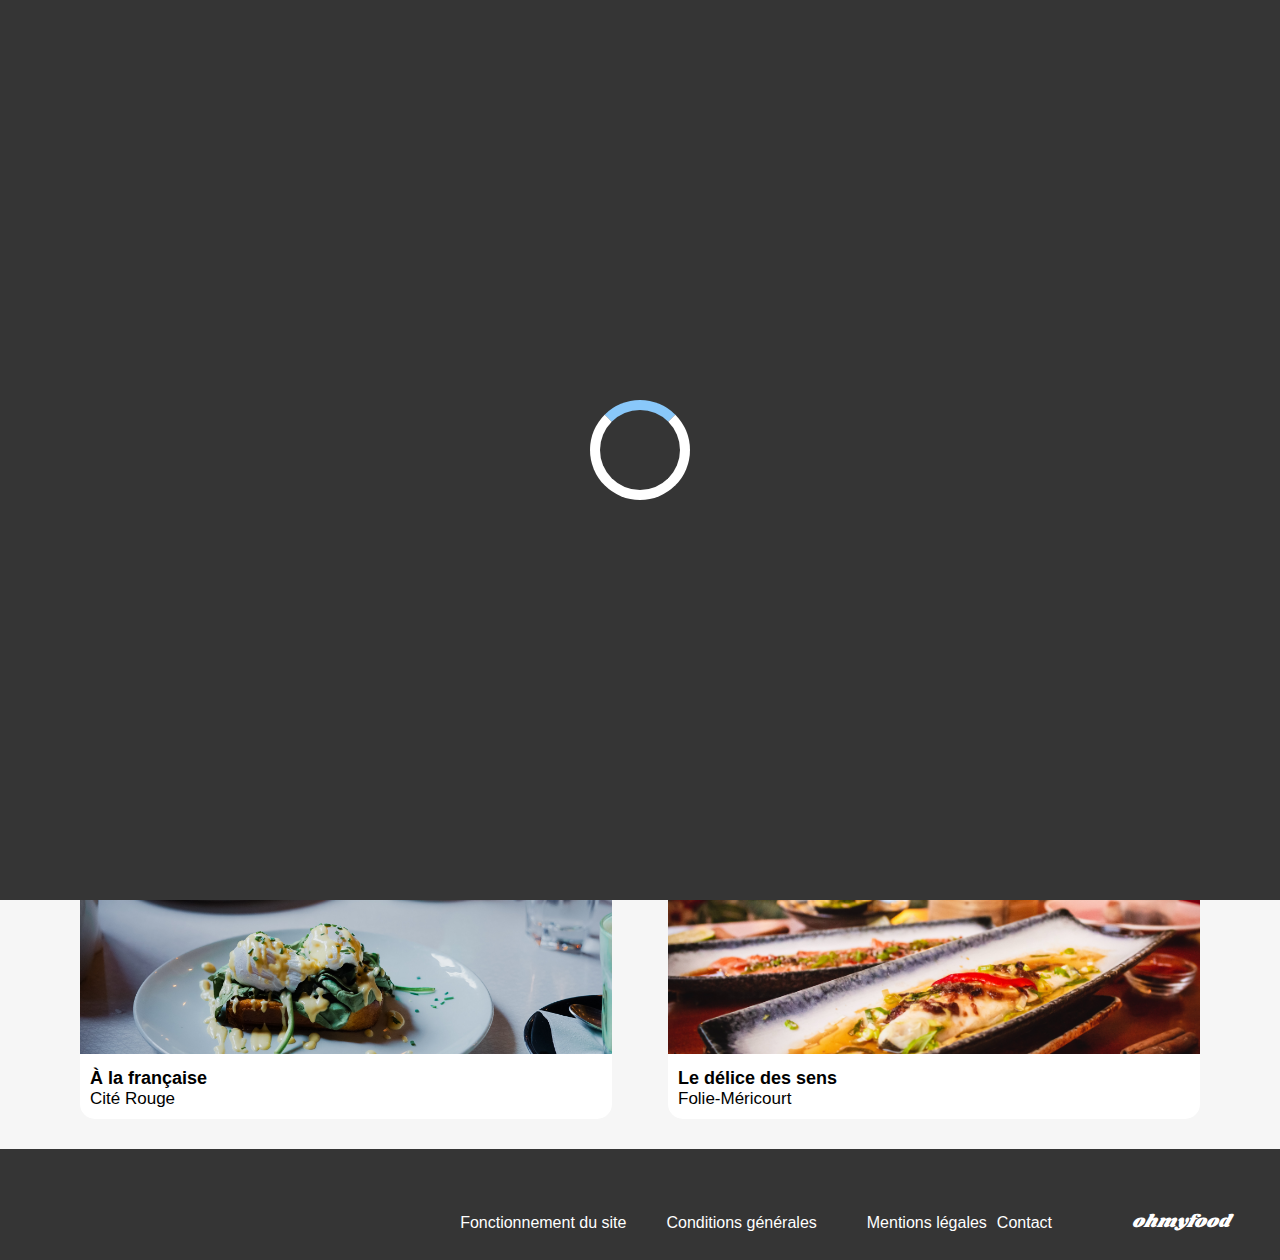
<file: index.html>
<!DOCTYPE html>
<html lang="fr">

<head>
    <meta charset="UTF-8">
    <meta name="viewport" content="width=device-width, initial-scale=1.0">
    <title>ohmyfood</title>
    <link rel="stylesheet" href="https://cdnjs.cloudflare.com/ajax/libs/font-awesome/6.2.1/css/all.min.css"
        integrity="sha512-MV7K8+y+gLIBoVD59lQIYicR65iaqukzvf/nwasF0nqhPay5w/9lJmVM2hMDcnK1OnMGCdVK+iQrJ7lzPJQd1w=="
        crossorigin="anonymous" referrerpolicy="no-referrer">
    <link rel="stylesheet" href="./assets/main.css">
    <link rel="preconnect" href="https://fonts.googleapis.com">
    <link rel="preconnect" href="https://fonts.gstatic.com" crossorigin>
    <link rel="preconnect" href="https://fonts.googleapis.com">
    <link rel="preconnect" href="https://fonts.gstatic.com" crossorigin>
    <link href="https://fonts.googleapis.com/css2?family=Shrikhand&display=swap" rel="stylesheet">
</head>
<body>
    <div class="loader-container">
        <div class="loader">
            <div class="loader-circle"></div>
        </div>
    </div>
<header>
    <div class="logo-header-home">
        <img src="./assets/images/logo/ohmyfood@2x.svg" alt="logo">
    </div>
    <form class="form-location" method="get">
        <div class="label-location">
            <label for="location">
                <i class="fa-solid fa-location-dot"></i>
            </label>
        </div>
        <div class="location-input">
            <input type="text" name="location" id="location" placeholder="Paris, Belleville" >
        </div>
    </form>
</header>
<main>
    <section class="reservation-menu">
        <h1>Réservez le menu qui vous convient</h1>
        <p>Découvrez des restaurants d’exception, sélectionnés par nos soins.</p>
        <button class="reservation-pink-button" onclick="location.href='#section-restaurants'">
            Explorer nos restaurants
        </button> 
    </section>
    
    <section class="fonctionnement">
        <h2>Fonctionnement</h2>
        <div class="fonctionnement-step">
            <div class="fonctionnement-step-numero">
                <p>1</p>
            </div>
            <label class="fonctionnement-step-icone">
                <i class="fa-solid fa-mobile-screen-button"></i>
            </label>
            <button class="fonctionnement-step-button">
                Choisissez un restaurant
            </button>
        </div>
        <div class="fonctionnement-step">
            <div class="fonctionnement-step-numero">
                <p>2</p>
            </div>
            <label class="fonctionnement-step-icone">
                <i class="fa-solid fa-list-ul"></i>
            </label>
            <button class="fonctionnement-step-button">
                Composez votre menu
            </button>
            
        </div>
        <div class="fonctionnement-step">
            <div class="fonctionnement-step-numero">
                <p>3</p>
            </div>
            <label class="fonctionnement-step-icone">
                <i class="fa-solid fa-store"></i>
            </label>
            <button class="fonctionnement-step-button">
                Dégustez au restaurant
            </button>
        </div>
    </section>
    <section class="restaurants">
        <h2 id="section-restaurants">Restaurants</h2>
        <div class="restaurants-cards">
            <article class="restaurant-card">
                <div class="restaurant-card-notif">
                    <p>Nouveau</p>
                </div>
                <a href="./restaurants/la_palette_du_gout.html">
                    <img class="restaurant-image" src="./assets/images/restaurants/jay-wennington-N_Y88TWmGwA-unsplash.jpg" alt="La palette du goût">
                </a>
                <div class="restaurant-card-description">
                    <a href="./restaurants/la_palette_du_gout.html">
                        <h3>La palette du goût</h3>
                    </a>
                    <a href="./restaurants/la_palette_du_gout.html">
                        <p>Ménimontant</p>
                    </a>
                    <input type="checkbox" id="heart-1" class="checkbox-hidden">
                    <i class="fa-regular fa-heart heart-empty"></i>
                    <i class="fa-solid fa-heart heart-full"></i>
                </div>
            </article>
            <article class="restaurant-card">
                <div class="restaurant-card-notif">
                    <p>Nouveau</p>
                </div>
                <a href="./restaurants/la_note_enchantee.html">
                    <img class="restaurant-image" src="./assets/images/restaurants/stil-u2Lp8tXIcjw-unsplash.jpg" alt="La note enchantée">
                </a>
                <div class="restaurant-card-description">
                    <a href="./restaurants/la_note_enchantee.html">
                        <h3>La note enchantée</h3>
                    </a>
                    <a href="./restaurants/la_note_enchantee.html">
                        <p>Charonne</p>
                    </a>
                    <input type="checkbox" id="heart-2" class="checkbox-hidden">
                    <i class="fa-regular fa-heart heart-empty"></i>
                    <i class="fa-solid fa-heart heart-full"></i>
                </div>
            </article>
            <article class="restaurant-card">
                <a href="./restaurants/a_la_française.html">
                    <img class="restaurant-image" src="./assets/images/restaurants/toa-heftiba-DQKerTsQwi0-unsplash.jpg" alt="À la française">
                </a>
                <div class="restaurant-card-description">
                    <a href="./restaurants/a_la_française.html">
                        <h3>À la française</h3>
                    </a>
                    <a href="./restaurants/a_la_française.html">
                        <p>Cité Rouge</p>
                    </a>
                    <input type="checkbox" id="heart-3" class="checkbox-hidden">
                    <i class="fa-regular fa-heart heart-empty"></i>
                    <i class="fa-solid fa-heart heart-full"></i>
                </div>
            </article>
            <article class="restaurant-card">
                <a href="./restaurants/le_delice_des_sens.html">
                    <img class="restaurant-image" src="./assets/images/restaurants/louis-hansel-shotsoflouis-qNBGVyOCY8Q-unsplash.jpg" alt="Le délice des sens">
                </a>
                <div class="restaurant-card-description">
                    <a href="./restaurants/le_delice_des_sens.html">
                        <h3>Le délice des sens</h3>
                    </a>
                    <a href="./restaurants/le_delice_des_sens.html">
                        <p>Folie-Méricourt</p>
                    </a>
                    <input type="checkbox" id="heart-4" class="checkbox-hidden">
                    <i class="fa-regular fa-heart heart-empty"></i>
                    <i class="fa-solid fa-heart heart-full"></i>
                </div>
            </article>
        </div>
    </section>
</main>
<footer>
    <H2>ohmyfood</H2>
    <div class="footer-link">
        <a href="#"><p><i class="fa-solid fa-utensils"></i>Fonctionnement du site</P></a>
        <a href="#"><P><i class="fa-solid fa-handshake-angle"></i>Conditions générales</P></a>
        <a href="#"><P class="mentions-legales">Mentions légales</P></a>
        <a href="mailto:contact@ohmyfood.com"><P>Contact</P></a>
    </div>
</footer>
</body>
</html>
</file>
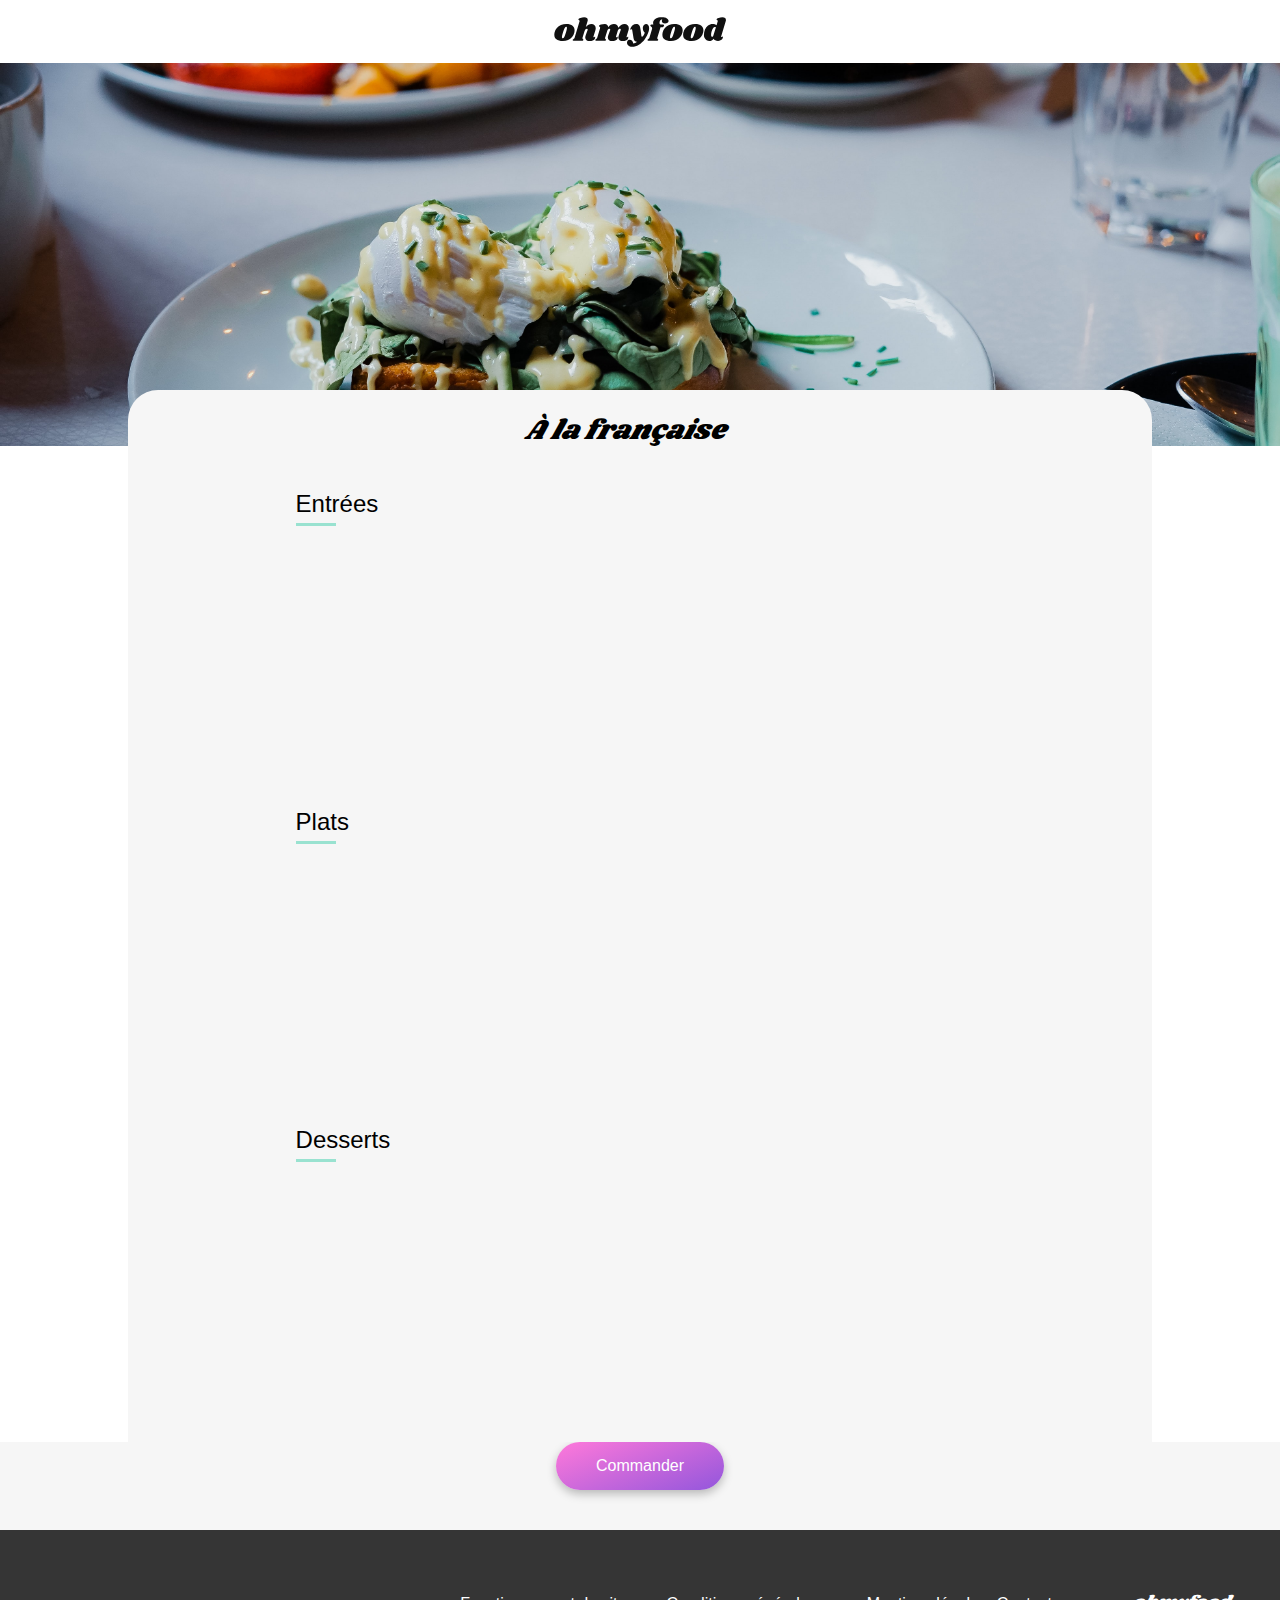
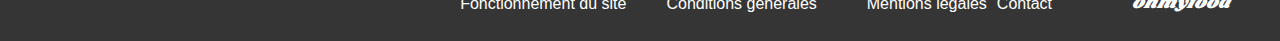
<file: restaurants/a_la_française.html>
<!DOCTYPE html>
<html lang="fr">

<head>
    <meta charset="UTF-8">
    <meta name="viewport" content="width=device-width, initial-scale=1.0">
    <title>ohmyfood</title>
    <link rel="stylesheet" href="https://cdnjs.cloudflare.com/ajax/libs/font-awesome/6.2.1/css/all.min.css"
        integrity="sha512-MV7K8+y+gLIBoVD59lQIYicR65iaqukzvf/nwasF0nqhPay5w/9lJmVM2hMDcnK1OnMGCdVK+iQrJ7lzPJQd1w=="
        crossorigin="anonymous" referrerpolicy="no-referrer">
    <link rel="stylesheet" href="../assets/main.css">
    <link rel="preconnect" href="https://fonts.googleapis.com">
    <link rel="preconnect" href="https://fonts.gstatic.com" crossorigin>
    <link rel="preconnect" href="https://fonts.googleapis.com">
    <link rel="preconnect" href="https://fonts.gstatic.com" crossorigin>
    <link href="https://fonts.googleapis.com/css2?family=Shrikhand&display=swap" rel="stylesheet">
</head>
<body>
    <header>
        <div class="logo-header-restaurants">
            <a href="../index.html">
            <i class="fa-solid fa-arrow-left"></i>
            </a>
            <img src="../assets/images/logo/ohmyfood@2x.svg" alt="logo">
        </div>
    </header>
    <main>
        <img class="restaurant-image" src="../assets/images/restaurants/toa-heftiba-DQKerTsQwi0-unsplash.jpg" alt="À la française">
        <div class="background-menu">
            <div class="restaurant-title">
                <h1>À la française</h1>
                <div class="heart-button">
                    <input type="checkbox" id="heart-1" class="hidden-checkbox">
                    <i class="fa-regular fa-heart empty-heart"></i>
                    <i class="fa-solid fa-heart full-heart"></i>
                </div>
            </div>
            <div class="background-cards">
                <div class="container-cards-menu">
                    <h2 class="title-menu">Entrées</h2>
                    <div class="card-menu">
                        <div class="card-menu-content">
                            <h3>Tartare de poulpe acidulé</h3>
                            <p>Aux zestes d'orange</p>
                        </div>
                        <div class="price-check">
                            <data value ="25">25€</data>
                            <div class="circle-check">
                                <i class="fa-sharp fa-solid fa-circle-check"></i>
                            </div>
                        </div>  
                    </div>
                    <div class="card-menu">
                        <div class="card-menu-content">
                            <h3>Velouté de légumes d'antan</h3>
                            <p>Carotte, panais, topinambour</p>
                        </div>
                        <div class="price-check">
                            <data value="35">35€</data>
                            <div class="circle-check">
                                <i class="fa-sharp fa-solid fa-circle-check"></i>
                            </div>
                        </div>  
                    </div>
                    <div class="card-menu">
                        <div class="card-menu-content">
                            <h3>Soupe à l'oignon</h3>
                            <p>Revisitée</p>
                        </div>
                        <div class="price-check">
                            <data value="20">20€</data>
                            <div class="circle-check">
                                <i class="fa-sharp fa-solid fa-circle-check"></i>
                            </div>
                        </div>  
                    </div>
                    <h2 class="title-menu">Plats</h2>
                    <div class="card-menu">
                        <div class="card-menu-content">
                            <h3>Coquilles Saint-Jacques</h3>
                            <p>Accompagnées d'une purée de panais</p>
                        </div>
                        <div class="price-check">
                            <data value="40">40€</data>
                            <div class="circle-check">
                                <i class="fa-sharp fa-solid fa-circle-check"></i>
                            </div>
                        </div>  
                    </div>
                    <div class="card-menu">
                        <div class="card-menu-content">
                            <h3>Magret de canard</h3>
                            <p>Et parmentier de pommes de terre</p>
                        </div>
                        <div class="price-check">
                            <data value="35">35€</data>
                            <div class="circle-check">
                                <i class="fa-sharp fa-solid fa-circle-check"></i>
                            </div>
                        </div>  
                    </div>
                    <div class="card-menu">
                        <div class="card-menu-content">
                            <h3>Pigeonneau d’Ille-et-Vilaine</h3>
                            <p>Sur son lit de gnocchis aux légumes</p>
                        </div>
                        <div class="price-check">
                            <data value="44">44€</data>
                            <div class="circle-check">
                                <i class="fa-sharp fa-solid fa-circle-check"></i>
                            </div>
                        </div>  
                    </div>
                    <h2 class="title-menu">Desserts</h2>
                    <div class="card-menu">
                        <div class="card-menu-content">
                            <h3>Pétales de violettes glacés</h3>
                            <p>Et purée de noisettes</p>
                        </div>
                        <div class="price-check">
                            <data value="18">18€</data>
                            <div class="circle-check">
                                <i class="fa-sharp fa-solid fa-circle-check"></i>
                            </div>
                        </div>  
                    </div>
                    <div class="card-menu">
                        <div class="card-menu-content">
                            <h3>Fondant au chocolat</h3>
                            <p>Revisité</p>
                        </div>
                        <div class="price-check">
                            <data value="22">22€</data>
                            <div class="circle-check">
                                <i class="fa-sharp fa-solid fa-circle-check"></i>
                            </div>
                        </div>  
                    </div>
                    <div class="card-menu">
                        <div class="card-menu-content">
                            <h3>Millefeuille croustillant</h3>
                            <p>Myrtilles et pâte d’amande</p>
                        </div>
                        <div class="price-check">
                            <data value="23">23€</data>
                            <div class="circle-check">
                                <i class="fa-sharp fa-solid fa-circle-check"></i>
                            </div>
                        </div>  
                    </div>
                </div>
            </div>
        </div>
        <div class="order-button">
            <button class="order-pink-button">Commander</button>
        </div>
    </main>
    <footer>
        <h2>ohmyfood</h2>
        <div class="footer-link">
            <a href="#">
                <p><i class="fa-solid fa-utensils"></i> Fonctionnement du site</p>
            </a>
            <a href="#">
                <p><i class="fa-solid fa-handshake-angle"></i> Conditions générales</p>
            </a>
            <a href="#">
                <p class="mentions-legales">Mentions légales</p>
            </a>
            <a href="mailto:contact@ohmyfood.com">
                <p>Contact</p>
            </a>
        </div>
    </footer>
</body>
</html>
</file>
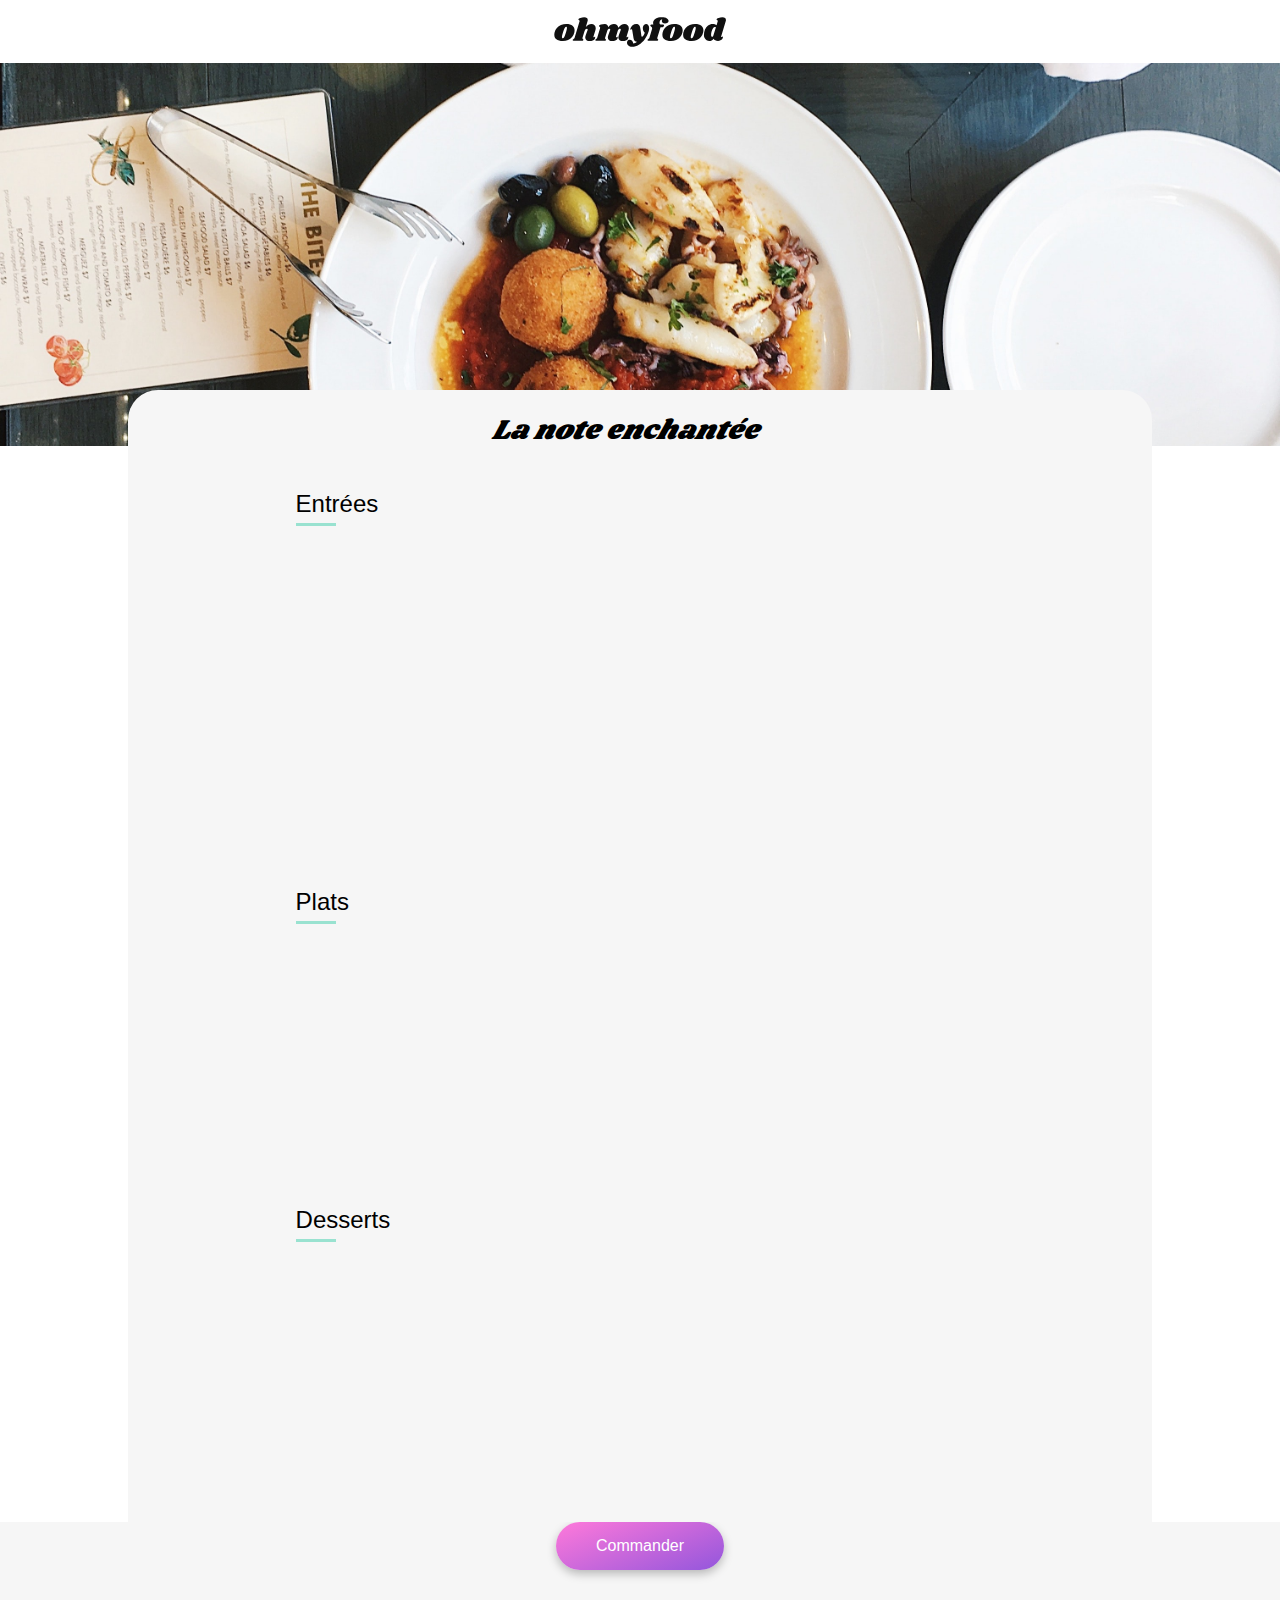
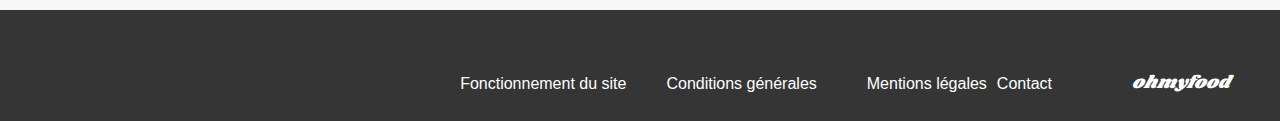
<file: restaurants/la_note_enchantee.html>
<!DOCTYPE html>
<html lang="fr">

<head>
    <meta charset="UTF-8">
    <meta name="viewport" content="width=device-width, initial-scale=1.0">
    <title>ohmyfood</title>
    <link rel="stylesheet" href="https://cdnjs.cloudflare.com/ajax/libs/font-awesome/6.2.1/css/all.min.css"
        integrity="sha512-MV7K8+y+gLIBoVD59lQIYicR65iaqukzvf/nwasF0nqhPay5w/9lJmVM2hMDcnK1OnMGCdVK+iQrJ7lzPJQd1w=="
        crossorigin="anonymous" referrerpolicy="no-referrer">
    <link rel="stylesheet" href="../assets/main.css">
    <link rel="preconnect" href="https://fonts.googleapis.com">
    <link rel="preconnect" href="https://fonts.gstatic.com" crossorigin>
    <link rel="preconnect" href="https://fonts.googleapis.com">
    <link rel="preconnect" href="https://fonts.gstatic.com" crossorigin>
    <link href="https://fonts.googleapis.com/css2?family=Shrikhand&display=swap" rel="stylesheet">
</head>
<body>
<header>
    <div class="logo-header-restaurants">
        <a href="../index.html">
        <i class="fa-solid fa-arrow-left"></i>
        </a>
        <img src="../assets/images/logo/ohmyfood@2x.svg" alt="logo">
    </div>
</header>
<main>
    <img class="restaurant-image" src="../assets/images/restaurants/stil-u2Lp8tXIcjw-unsplash.jpg" alt="la note enchantée">
    <div class="background-menu">
        <div class="restaurant-title">
            <h1>La note enchantée</h1>
            <div class="heart-button">
                <input type="checkbox" id="heart-1" class="hidden-checkbox">
                <i class="fa-regular fa-heart empty-heart"></i>
                <i class="fa-solid fa-heart full-heart"></i>
            </div>
       </div>
       <div class="background-cards">
            <div class="container-cards-menu">
                <h2 class="title-menu">Entrées</h2>
                <div class="card-menu">
                    <div class="card-menu-content">
                        <h3>Ravioles de foie gras </h3>
                        <p>Accompagnées de leur crème à la truffe</p>
                    </div>
                    <div class="price-check">
                        <data value="25">25€</data>
                        <div class="circle-check">
                            <i class="fa-sharp fa-solid fa-circle-check"></i>
                        </div>
                    </div>
                </div>
                <div class="card-menu">
                    <div class="card-menu-content">
                        <h3>Caviar osciètre</h3>
                        <p>Sur blini à la farine de blé noir</p>
                    </div>
                    <div class="price-check">
                        <data value="35">35€</data>
                        <div class="circle-check">
                            <i class="fa-sharp fa-solid fa-circle-check"></i>
                        </div>
                    </div>
                </div>
                <div class="card-menu">
                    <div class="card-menu-content">
                        <h3>Homard et espuma de potiron</h3>
                        <p>Marinés aux zestes d'orange</p>
                    </div>
                    <div class="price-check">
                        <data value="20">20€</data>
                        <div class="circle-check">
                            <i class="fa-sharp fa-solid fa-circle-check"></i>
                        </div>
                    </div>
                </div>
                <div class="card-menu">
                    <div class="card-menu-content">
                        <h3>Foie gras de canard cuit entier</h3>
                        <p>Confiture de figue et pain toasté</p>
                    </div>
                    <div class="price-check">
                        <data value="35">35€</data>
                        <div class="circle-check">
                            <i class="fa-sharp fa-solid fa-circle-check"></i>
                        </div>
                    </div>
                </div>
                <h2 class="title-menu">Plats</h2>
                <div class="card-menu">
                    <div class="card-menu-content">
                        <h3>Noix de coquilles Saint-Jacques</h3>
                        <p>Sur lit de purée de céleri-rave</p>
                    </div>
                    <div class="price-check">
                        <data value="40">40€</data>
                        <div class="circle-check">
                            <i class="fa-sharp fa-solid fa-circle-check"></i>
                        </div>
                    </div>
                </div>
                <div class="card-menu">
                    <div class="card-menu-content">
                        <h3>Langoustine poêlée</h3>
                        <p>Purée de patate douce</p>
                    </div>
                    <div class="price-check">
                        <data value="35">35€</data>
                        <div class="circle-check">
                            <i class="fa-sharp fa-solid fa-circle-check"></i>
                        </div>
                    </div>
                </div>
                <div class="card-menu">
                    <div class="card-menu-content">
                        <h3>Mijoté de queue de bœuf</h3>
                        <p>Et riz sauvage aux zestes de citron</p>
                    </div>
                    <div class="price-check">
                        <data value="44">44€</data>
                        <div class="circle-check">
                            <i class="fa-sharp fa-solid fa-circle-check"></i>
                        </div>
                    </div>
                </div>
                <h2 class="title-menu">Desserts</h2>
                <div class="card-menu">
                    <div class="card-menu-content">
                        <h3>Macaron noisette et chocolat</h3>
                        <p>Glace au caramel brun et sel de Guérande</p>
                    </div>
                    <div class="price-check">
                        <data value="18">18€</data>
                        <div class="circle-check">
                            <i class="fa-sharp fa-solid fa-circle-check"></i>
                        </div>
                    </div>
                </div>
                <div class="card-menu">
                    <div class="card-menu-content">
                        <h3>Baba au rhum revisité</h3>
                        <p>Avec son coulis de citron</p>
                    </div>
                    <div class="price-check">
                        <data value="22">22€</data>
                        <div class="circle-check">
                            <i class="fa-sharp fa-solid fa-circle-check"></i>
                        </div>
                    </div>
                </div>
                <div class="card-menu">
                    <div class="card-menu-content">
                        <h3>Tarte au citron meringuée</h3>
                        <p>Déstructurée</p>
                    </div>
                    <div class="price-check">
                        <data value="23">23€</data>
                        <div class="circle-check">
                            <i class="fa-sharp fa-solid fa-circle-check"></i>
                        </div>
                    </div>
                </div>
            </div>
        </div>
    </div>
    <div class="order-button">
        <button class="order-pink-button">Commander</button>
    </div>
</main>
<footer>
    <h2>ohmyfood</h2>
    <div class="footer-link">
        <a href="#">
            <p><i class="fa-solid fa-utensils"></i> Fonctionnement du site</p>
        </a>
        <a href="#">
            <p><i class="fa-solid fa-handshake-angle"></i> Conditions générales</p>
        </a>
        <a href="#">
            <p class="mentions-legales">Mentions légales</p>
        </a>
        <a href="mailto:contact@ohmyfood.com">
            <p>Contact</p>
        </a>
    </div>
</footer>
</body>
</html>
</file>
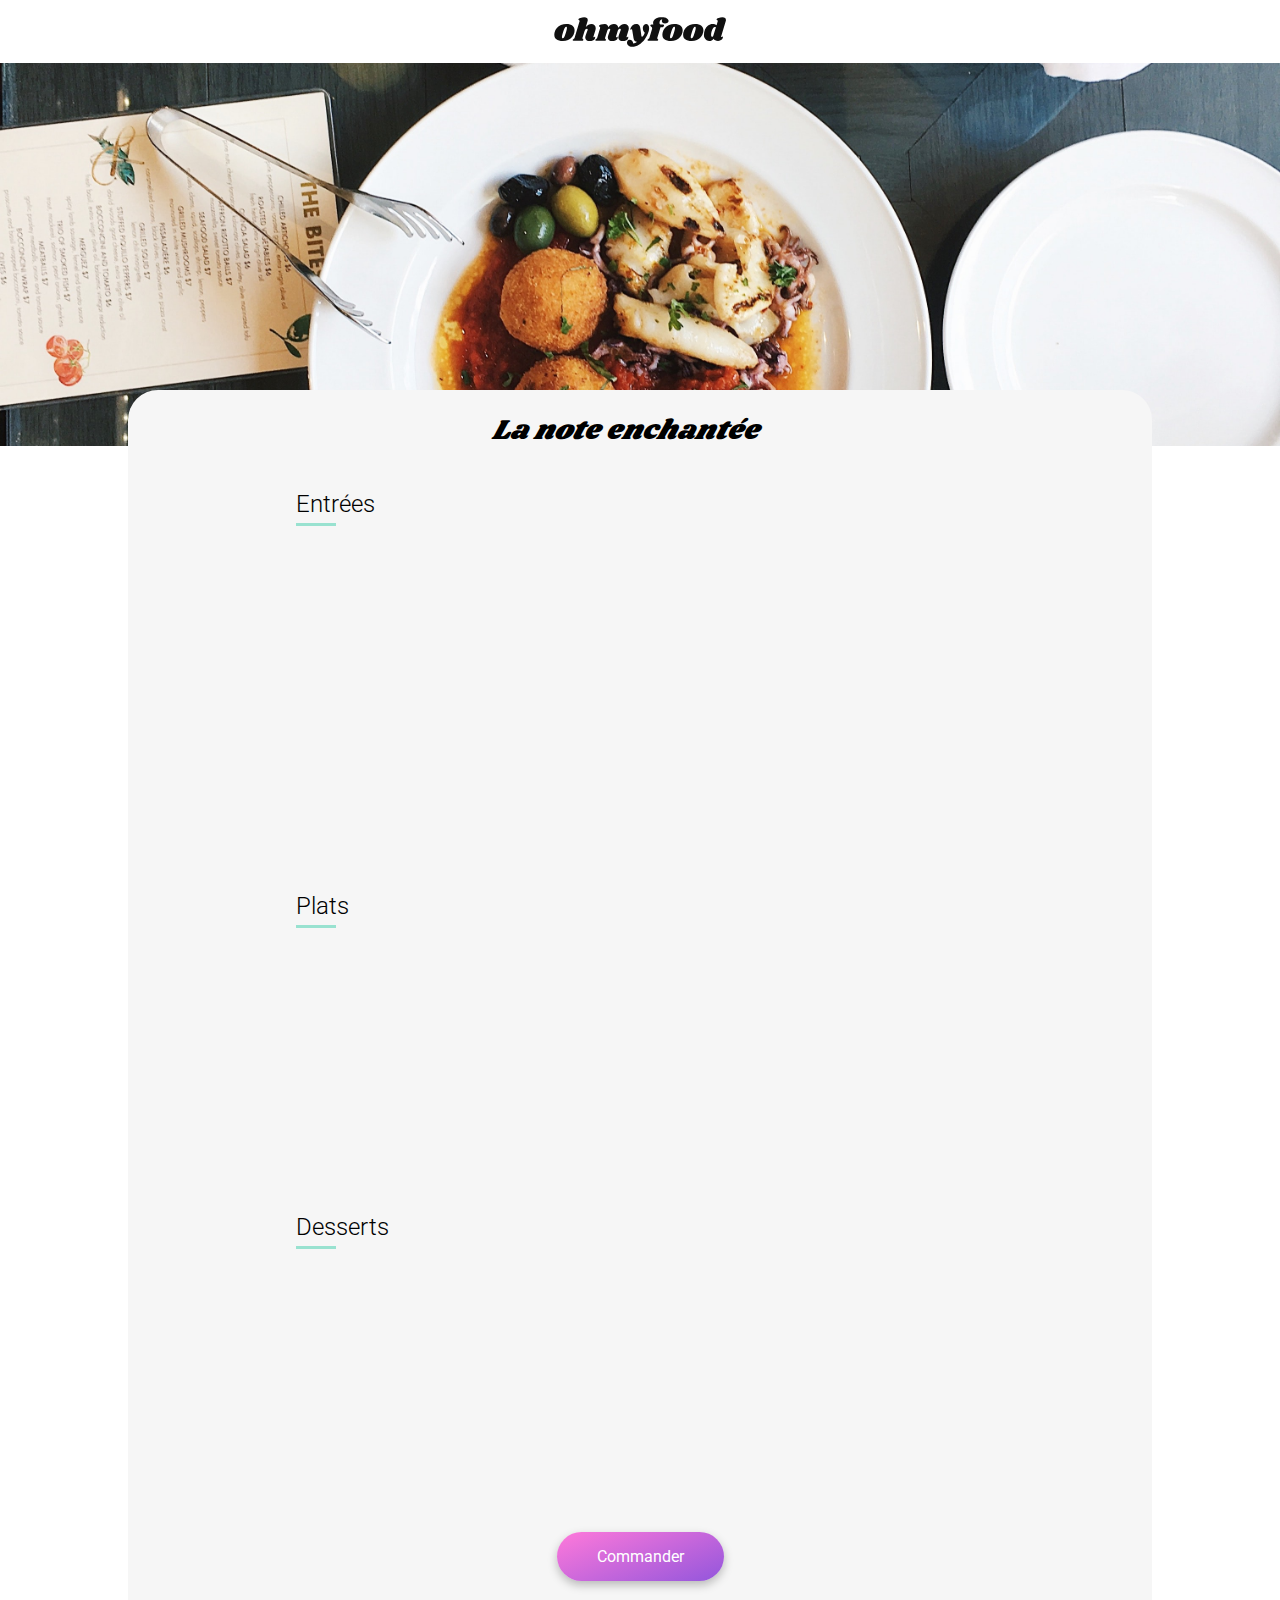
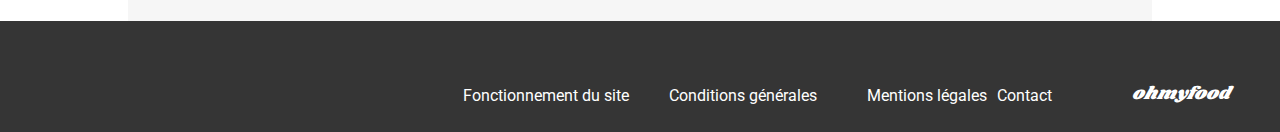
<file: restaurants/la_note_enchantée.html>
<!DOCTYPE html>
<html lang="fr">

<head>
    <meta charset="UTF-8">
    <meta name="viewport" content="width=device-width, initial-scale=1.0">
    <title>ohmyfood</title>
    <link rel="stylesheet" href="https://cdnjs.cloudflare.com/ajax/libs/font-awesome/6.2.1/css/all.min.css"
        integrity="sha512-MV7K8+y+gLIBoVD59lQIYicR65iaqukzvf/nwasF0nqhPay5w/9lJmVM2hMDcnK1OnMGCdVK+iQrJ7lzPJQd1w=="
        crossorigin="anonymous" referrerpolicy="no-referrer">
    <link rel="stylesheet" href="../assets/style.css">
    <link rel="preconnect" href="https://fonts.googleapis.com">
    <link rel="preconnect" href="https://fonts.gstatic.com" crossorigin>
    <link href="https://fonts.googleapis.com/css2?family=Roboto:ital,wdth,wght@0,75..100,100..900;1,75..100,100..900&family=Shrikhand&display=swap" rel="stylesheet">
    <link rel="preconnect" href="https://fonts.googleapis.com">
    <link rel="preconnect" href="https://fonts.gstatic.com" crossorigin>
    <link href="https://fonts.googleapis.com/css2?family=Shrikhand&display=swap" rel="stylesheet">
</head>
<body>
<header>
    <div class="logo-header-restaurants">
        <a href="../index.html">
        <i class="fa-solid fa-arrow-left"></i>
        </a>
        <img src="../assets/images/logo/ohmyfood@2x.svg" alt="logo">
    </div>
</header>
<main>
   
    <img class="restaurant-image" src="../assets/images/restaurants/stil-u2Lp8tXIcjw-unsplash.jpg" alt="la note enchantée">
    <div class="background-menu">
        <div class="restaurant-title">
            <h1>La note enchantée</h1>
            <div class="heart-button">
                <input type="checkbox" id="heart-1" class="hidden-checkbox">
                <i class="fa-regular fa-heart empty-heart"></i>
                <i class="fa-solid fa-heart full-heart"></i>
            </div>
       </div>
       <div class="background-cards">
        <div class="container-cards-menu">
            <h2 class="title-menu">Entrées</h2>
            <div class="card-menu">
                <div class="card-menu-content">
                    <h3>Ravioles de foie gras </h3>
                    <p>Accompagnées de leur crème à la truffe</p>
                </div>
                <div class="price-check">
                    <data value="25">25€</data>
                    <div class="circle-check">
                        <i class="fa-sharp fa-solid fa-circle-check"></i>
                    </div>
                </div>
            </div>
            <div class="card-menu">
                <div class="card-menu-content">
                    <h3>Caviar osciètre</h3>
                    <p>Sur blini à la farine de blé noir</p>
                </div>
                <div class="price-check">
                    <data value="35">35€</data>
                    <div class="circle-check">
                        <i class="fa-sharp fa-solid fa-circle-check"></i>
                    </div>
                </div>
            </div>
            <div class="card-menu">
                <div class="card-menu-content">
                    <h3>Homard et espuma de potiron</h3>
                    <p>Marinés aux zestes d'orange</p>
                </div>
                <div class="price-check">
                    <data value="20">20€</data>
                    <div class="circle-check">
                        <i class="fa-sharp fa-solid fa-circle-check"></i>
                    </div>
                </div>
            </div>
            <div class="card-menu">
                <div class="card-menu-content">
                    <h3>Foie gras de canard cuit entier</h3>
                    <p>Confiture de figue et pain toasté</p>
                </div>
                <div class="price-check">
                    <data value="35">35€</data>
                    <div class="circle-check">
                        <i class="fa-sharp fa-solid fa-circle-check"></i>
                    </div>
                </div>
            </div>
            <h2 class="title-menu">Plats</h2>
            <div class="card-menu">
                <div class="card-menu-content">
                    <h3>Noix de coquilles Saint-Jacques</h3>
                    <p>Sur lit de purée de céleri-rave</p>
                </div>
                <div class="price-check">
                    <data value="40">40€</data>
                    <div class="circle-check">
                        <i class="fa-sharp fa-solid fa-circle-check"></i>
                    </div>
                </div>
            </div>
            <div class="card-menu">
                <div class="card-menu-content">
                    <h3>Langoustine poêlée</h3>
                    <p>Purée de patate douce</p>
                </div>
                <div class="price-check">
                    <data value="35">35€</data>
                    <div class="circle-check">
                        <i class="fa-sharp fa-solid fa-circle-check"></i>
                    </div>
                </div>
            </div>
            <div class="card-menu">
                <div class="card-menu-content">
                    <h3>Mijoté de queue de bœuf</h3>
                    <p>Et riz sauvage aux zestes de citron</p>
                </div>
                <div class="price-check">
                    <data value="44">44€</data>
                    <div class="circle-check">
                        <i class="fa-sharp fa-solid fa-circle-check"></i>
                    </div>
                </div>
            </div>
            <h2 class="title-menu">Desserts</h2>
            <div class="card-menu">
                <div class="card-menu-content">
                    <h3>Macaron noisette et chocolat</h3>
                    <p>Glace au caramel brun et sel de Guérande</p>
                </div>
                <div class="price-check">
                    <data value="18">18€</data>
                    <div class="circle-check">
                        <i class="fa-sharp fa-solid fa-circle-check"></i>
                    </div>
                </div>
            </div>
            <div class="card-menu">
                <div class="card-menu-content">
                    <h3>Baba au rhum revisité</h3>
                    <p>Avec son coulis de citron</p>
                </div>
                <div class="price-check">
                    <data value="22">22€</data>
                    <div class="circle-check">
                        <i class="fa-sharp fa-solid fa-circle-check"></i>
                    </div>
                </div>
            </div>
            <div class="card-menu">
                <div class="card-menu-content">
                    <h3>Tarte au citron meringuée</h3>
                    <p>Déstructurée</p>
                </div>
                <div class="price-check">
                    <data value="23">23€</data>
                    <div class="circle-check">
                        <i class="fa-sharp fa-solid fa-circle-check"></i>
                    </div>
                </div>
            </div>
        </div>
    </div>
    
    <div class="order-button">
        <button class="order-pink-button">Commander</button>
    </div>
</main>
<footer>
    <H2>ohmyfood</H2>
    <div class="footer-link">
        <a href="#"><p><i class="fa-solid fa-utensils"></i>Fonctionnement du site</P></a>
        <a href="#"><P><i class="fa-solid fa-handshake-angle"></i>Conditions générales</P></a>
        <a href="#"><P class="mentions-legales">Mentions légales</P></a>
        <a href="mailto:contact@ohmyfood.com"><P>Contact</P></a>
    </div>
</footer>
</body>
</html>
</file>
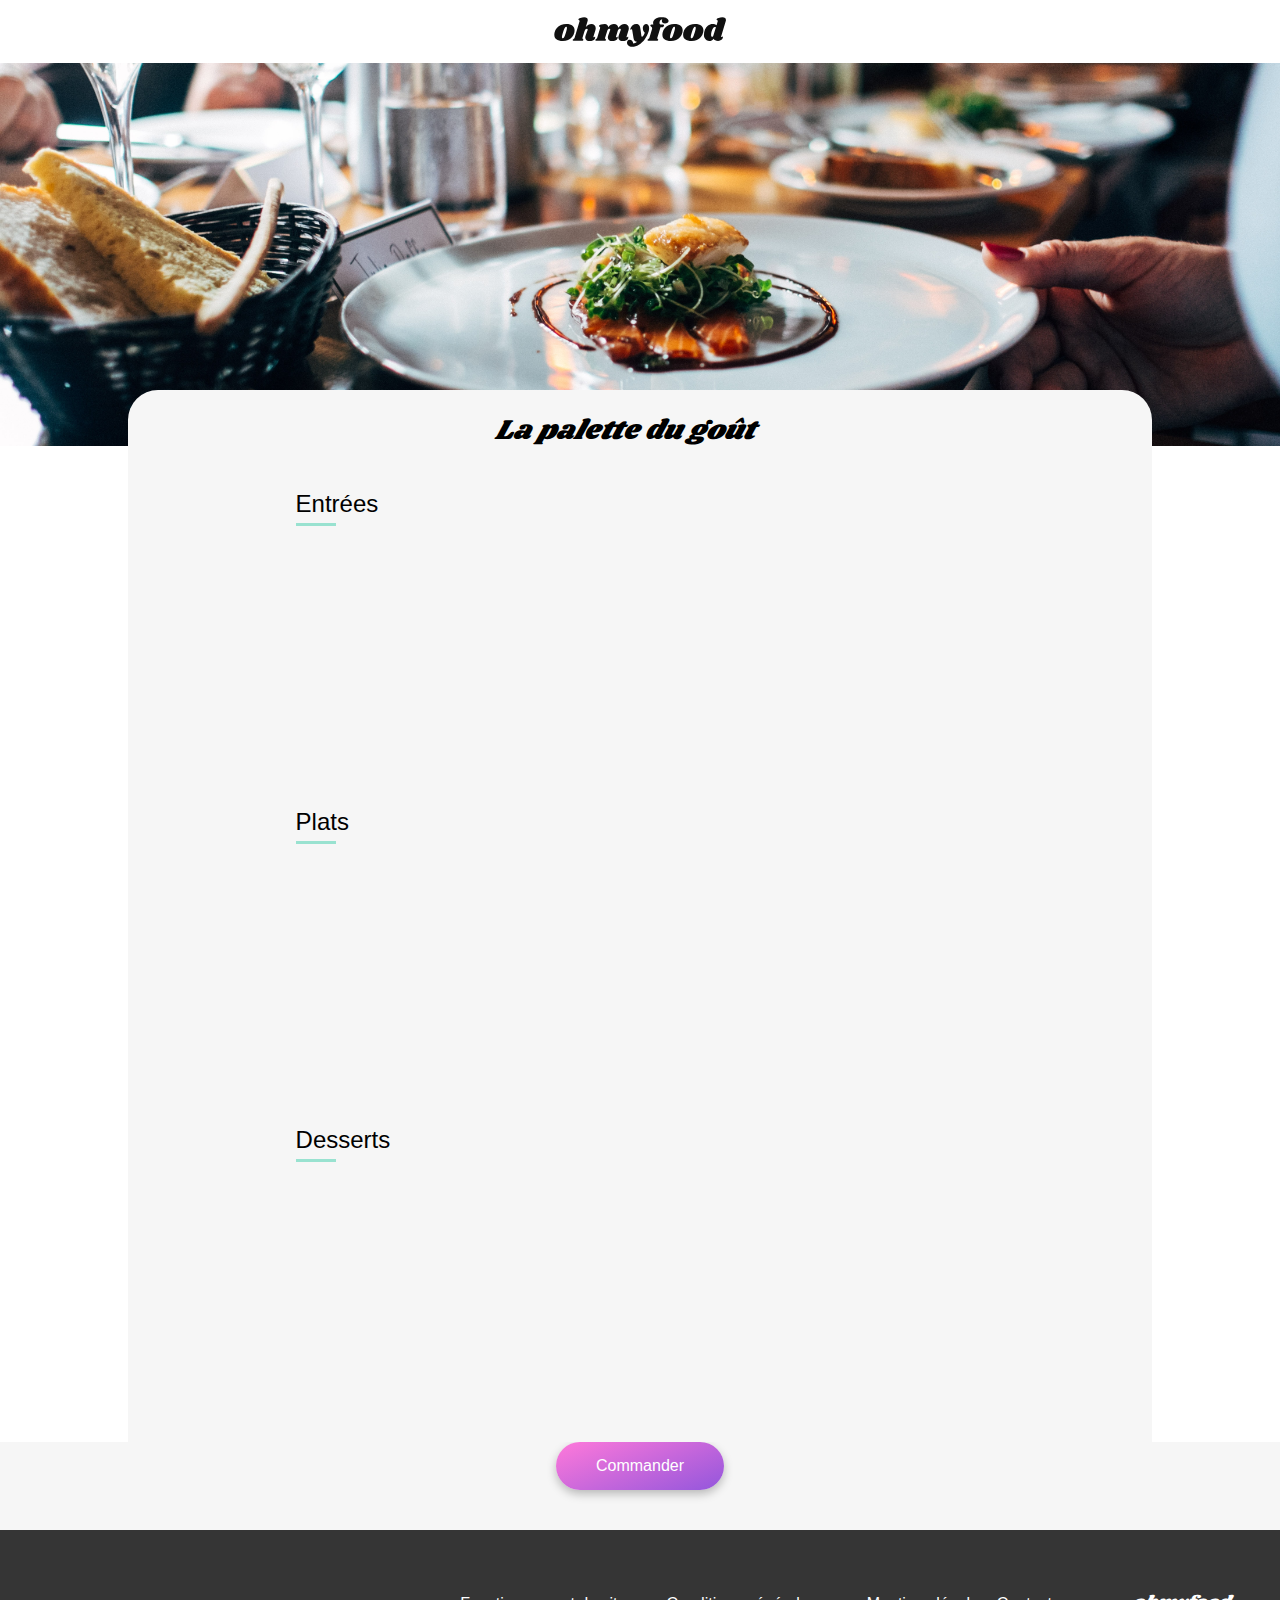
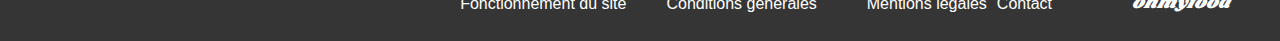
<file: restaurants/la_palette_du_gout.html>
<!DOCTYPE html>
<html lang="fr">

<head>
    <meta charset="UTF-8">
    <meta name="viewport" content="width=device-width, initial-scale=1.0">
    <title>ohmyfood</title>
    <link rel="stylesheet" href="https://cdnjs.cloudflare.com/ajax/libs/font-awesome/6.2.1/css/all.min.css"
        integrity="sha512-MV7K8+y+gLIBoVD59lQIYicR65iaqukzvf/nwasF0nqhPay5w/9lJmVM2hMDcnK1OnMGCdVK+iQrJ7lzPJQd1w=="
        crossorigin="anonymous" referrerpolicy="no-referrer">
    <link rel="stylesheet" href="../assets/main.css">
    <link rel="preconnect" href="https://fonts.googleapis.com">
    <link rel="preconnect" href="https://fonts.gstatic.com" crossorigin>
    <link rel="preconnect" href="https://fonts.googleapis.com">
    <link rel="preconnect" href="https://fonts.gstatic.com" crossorigin>
    <link href="https://fonts.googleapis.com/css2?family=Shrikhand&display=swap" rel="stylesheet">
</head>
<body>
<header>
    <div class="logo-header-restaurants">
        <a href="../index.html">
        <i class="fa-solid fa-arrow-left"></i>
        </a>
        <img src="../assets/images/logo/ohmyfood@2x.svg" alt="logo">
    </div>
</header>
<main>
   
    <img class="restaurant-image" src="../assets/images/restaurants/jay-wennington-N_Y88TWmGwA-unsplash.jpg" alt="la palette du goût">
    <div class="background-menu">
        <div class="restaurant-title">
            <h1>La palette du goût</h1>
            <div class="heart-button">
                <input type="checkbox" id="heart-1" class="hidden-checkbox">
                <i class="fa-regular fa-heart empty-heart"></i>
                <i class="fa-solid fa-heart full-heart"></i>
            </div>
       </div>
       <div class="background-cards">
            <div class="container-cards-menu">
                <h2 class="title-menu">Entrées</h2>
                <div class="card-menu">
                    <div class="card-menu-content">
                        <h3>Fricassée d'escargots</h3>
                        <p>Au piment d'Espelette</p>
                    </div>
                    <div class="price-check">
                        <data value="25">25€</data>
                        <div class="circle-check">
                            <i class="fa-sharp fa-solid fa-circle-check"></i>
                        </div>
                    </div>
                </div>
                <div class="card-menu">
                    <div class="card-menu-content">
                        <h3>Foie gras de canard mi-cuit</h3>
                        <p>Et ses copeaux de truffe noire</p>
                    </div>
                    <div class="price-check">
                        <data value="35">35€</data>
                        <div class="circle-check">
                            <i class="fa-sharp fa-solid fa-circle-check"></i>
                        </div>
                    </div>
                </div>
                <div class="card-menu">
                    <div class="card-menu-content">
                        <h3>Œuf au plat</h3>
                        <p>Assaisonné à la truffe sur lit de caviar</p>
                    </div>
                    <div class="price-check">
                        <data value="20">20€</data>
                        <div class="circle-check">
                            <i class="fa-sharp fa-solid fa-circle-check"></i>
                        </div>
                    </div>
                </div>
                <h2 class="title-menu">Plats</h2>
                <div class="card-menu">
                    <div class="card-menu-content">
                        <h3>Filet de bœuf aux herbes</h3>
                        <p>Accompagné de sa ribambelle de légumes</p>
                    </div>
                    <div class="price-check">
                        <data value="40">40€</data>
                        <div class="circle-check">
                            <i class="fa-sharp fa-solid fa-circle-check"></i>
                        </div>
                    </div>
                </div>
                <div class="card-menu">
                    <div class="card-menu-content">
                        <h3>Parmentier de queue de bœuf</h3>
                        <p>À la truffe noire sur sa purée de panais</p>
                    </div>
                    <div class="price-check">
                        <data value="35">35€</data>
                        <div class="circle-check">
                            <i class="fa-sharp fa-solid fa-circle-check"></i>
                        </div>
                    </div>
                </div>
                <div class="card-menu">
                    <div class="card-menu-content">
                        <h3>Filet de turbot</h3>
                        <p>Aux agrumes</p>
                    </div>
                    <div class="price-check">
                        <data value="44">44€</data>
                        <div class="circle-check">
                            <i class="fa-sharp fa-solid fa-circle-check"></i>
                        </div>
                    </div>
                </div>
                <h2 class="title-menu">Desserts</h2>
                <div class="card-menu">
                    <div class="card-menu-content">
                        <h3>Paris-Brest</h3>
                        <p>Revisité</p>
                    </div>
                    <div class="price-check">
                        <data value="18">18€</data>
                        <div class="circle-check">
                            <i class="fa-sharp fa-solid fa-circle-check"></i>
                        </div>
                    </div>
                </div>
                <div class="card-menu">
                    <div class="card-menu-content">
                        <h3>Macaron au chocolat d'exception</h3>
                        <p>Et glace à la vanille de Madagascar</p>
                    </div>
                    <div class="price-check">
                        <data value="22">22€</data>
                        <div class="circle-check">
                            <i class="fa-sharp fa-solid fa-circle-check"></i>
                        </div>
                    </div>
                </div>
                <div class="card-menu">
                    <div class="card-menu-content">
                        <h3>Mousse au chocolat</h3>
                        <p>Au piment d'Espelette et à la truffe noire</p>
                    </div>
                    <div class="price-check">
                        <data value="23">23€</data>
                        <div class="circle-check">
                            <i class="fa-sharp fa-solid fa-circle-check"></i>
                        </div>
                    </div>
                </div>
            </div>
        </div>
    </div>
    <div class="order-button">
        <button class="order-pink-button">Commander</button>
    </div>
</main>
<footer>
    <h2>ohmyfood</h2>
    <div class="footer-link">
        <a href="#">
            <p><i class="fa-solid fa-utensils"></i> Fonctionnement du site</p>
        </a>
        <a href="#">
            <p><i class="fa-solid fa-handshake-angle"></i> Conditions générales</p>
        </a>
        <a href="#">
            <p class="mentions-legales">Mentions légales</p>
        </a>
        <a href="mailto:contact@ohmyfood.com">
            <p>Contact</p>
        </a>
    </div>
</footer>
</body>
</html>
</file>
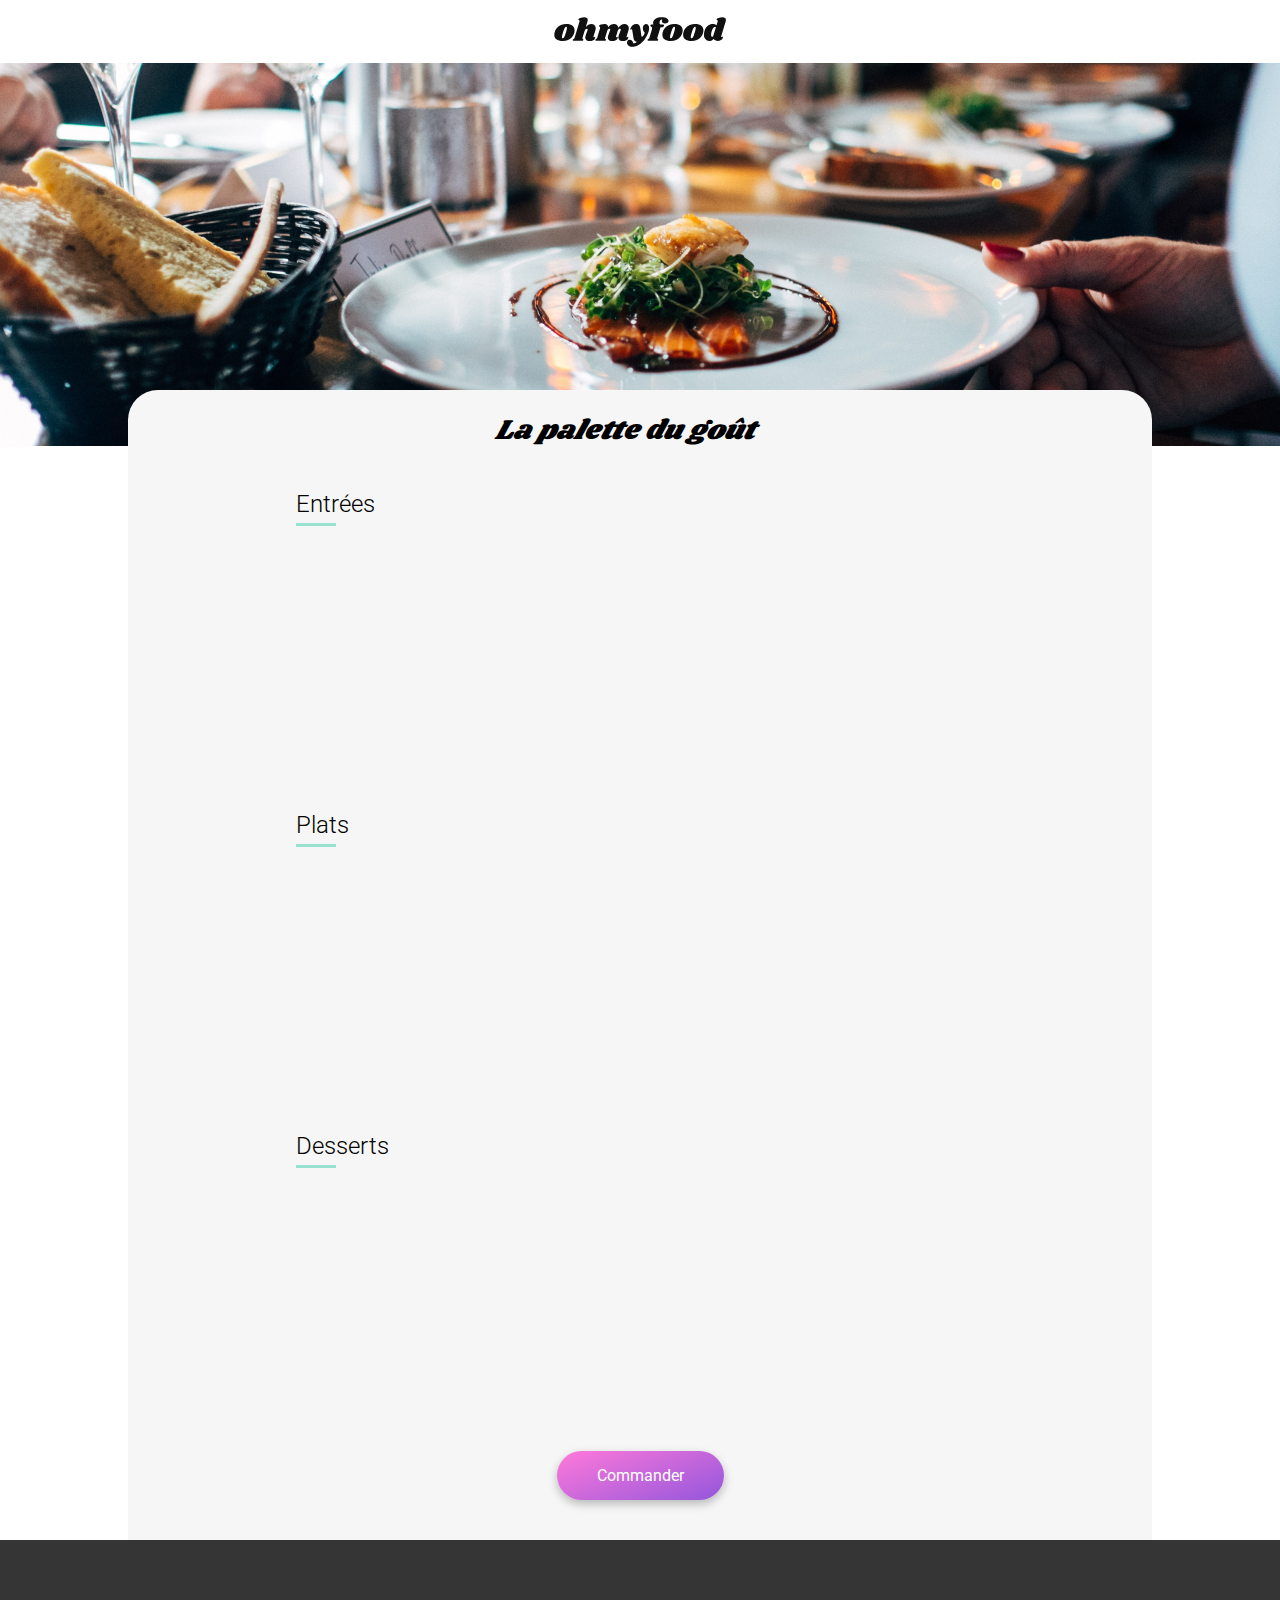
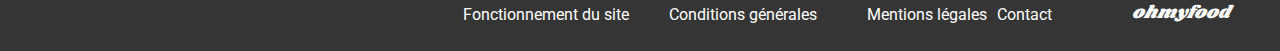
<file: restaurants/la_palette_du_goût.html>
<!DOCTYPE html>
<html lang="fr">

<head>
    <meta charset="UTF-8">
    <meta name="viewport" content="width=device-width, initial-scale=1.0">
    <title>ohmyfood</title>
    <link rel="stylesheet" href="https://cdnjs.cloudflare.com/ajax/libs/font-awesome/6.2.1/css/all.min.css"
        integrity="sha512-MV7K8+y+gLIBoVD59lQIYicR65iaqukzvf/nwasF0nqhPay5w/9lJmVM2hMDcnK1OnMGCdVK+iQrJ7lzPJQd1w=="
        crossorigin="anonymous" referrerpolicy="no-referrer">
    <link rel="stylesheet" href="../assets/style.css">
    <link rel="preconnect" href="https://fonts.googleapis.com">
    <link rel="preconnect" href="https://fonts.gstatic.com" crossorigin>
    <link href="https://fonts.googleapis.com/css2?family=Roboto:ital,wdth,wght@0,75..100,100..900;1,75..100,100..900&family=Shrikhand&display=swap" rel="stylesheet">
    <link rel="preconnect" href="https://fonts.googleapis.com">
    <link rel="preconnect" href="https://fonts.gstatic.com" crossorigin>
    <link href="https://fonts.googleapis.com/css2?family=Shrikhand&display=swap" rel="stylesheet">
</head>
<body>
<header>
    <div class="logo-header-restaurants">
        <a href="../index.html">
        <i class="fa-solid fa-arrow-left"></i>
        </a>
        <img src="../assets/images/logo/ohmyfood@2x.svg" alt="logo">
    </div>
</header>
<main>
   
    <img class="restaurant-image" src="../assets/images/restaurants/jay-wennington-N_Y88TWmGwA-unsplash.jpg" alt="la palette du goût">
    <div class="background-menu">
        <div class="restaurant-title">
            <h1>La palette du goût</h1>
            <div class="heart-button">
                <input type="checkbox" id="heart-1" class="hidden-checkbox">
                <i class="fa-regular fa-heart empty-heart"></i>
                <i class="fa-solid fa-heart full-heart"></i>
            </div>
       </div>
       <div class="background-cards">
        <div class="container-cards-menu">
            <h2 class="title-menu">Entrées</h2>
            <div class="card-menu">
                <div class="card-menu-content">
                    <h3>Fricassée d'escargots</h3>
                    <p>Au piment d'Espelette</p>
                </div>
                <div class="price-check">
                    <data value="25">25€</data>
                    <div class="circle-check">
                        <i class="fa-sharp fa-solid fa-circle-check"></i>
                    </div>
                </div>
            </div>
            <div class="card-menu">
                <div class="card-menu-content">
                    <h3>Foie gras de canard mi-cuit</h3>
                    <p>Et ses copeaux de truffe noire</p>
                </div>
                <div class="price-check">
                    <data value="35">35€</data>
                    <div class="circle-check">
                        <i class="fa-sharp fa-solid fa-circle-check"></i>
                    </div>
                </div>
            </div>
            <div class="card-menu">
                <div class="card-menu-content">
                    <h3>Œuf au plat</h3>
                    <p>Assaisonné à la truffe sur lit de caviar</p>
                </div>
                <div class="price-check">
                    <data value="20">20€</data>
                    <div class="circle-check">
                        <i class="fa-sharp fa-solid fa-circle-check"></i>
                    </div>
                </div>
            </div>
            <h2 class="title-menu">Plats</h2>
            <div class="card-menu">
                <div class="card-menu-content">
                    <h3>Filet de bœuf aux herbes</h3>
                    <p>Accompagné de sa ribambelle de légumes</p>
                </div>
                <div class="price-check">
                    <data value="40">40€</data>
                    <div class="circle-check">
                        <i class="fa-sharp fa-solid fa-circle-check"></i>
                    </div>
                </div>
            </div>
            <div class="card-menu">
                <div class="card-menu-content">
                    <h3>Parmentier de queue de bœuf</h3>
                    <p>À la truffe noire sur sa purée de panais</p>
                </div>
                <div class="price-check">
                    <data value="35">35€</data>
                    <div class="circle-check">
                        <i class="fa-sharp fa-solid fa-circle-check"></i>
                    </div>
                </div>
            </div>
            <div class="card-menu">
                <div class="card-menu-content">
                    <h3>Filet de turbot</h3>
                    <p>Aux agrumes</p>
                </div>
                <div class="price-check">
                    <data value="44">44€</data>
                    <div class="circle-check">
                        <i class="fa-sharp fa-solid fa-circle-check"></i>
                    </div>
                </div>
            </div>
            <h2 class="title-menu">Desserts</h2>
            <div class="card-menu">
                <div class="card-menu-content">
                    <h3>Paris-Brest</h3>
                    <p>Revisité</p>
                </div>
                <div class="price-check">
                    <data value="18">18€</data>
                    <div class="circle-check">
                        <i class="fa-sharp fa-solid fa-circle-check"></i>
                    </div>
                </div>
            </div>
            <div class="card-menu">
                <div class="card-menu-content">
                    <h3>Macaron au chocolat d'exception</h3>
                    <p>Et glace à la vanille de Madagascar</p>
                </div>
                <div class="price-check">
                    <data value="22">22€</data>
                    <div class="circle-check">
                        <i class="fa-sharp fa-solid fa-circle-check"></i>
                    </div>
                </div>
            </div>
            <div class="card-menu">
                <div class="card-menu-content">
                    <h3>Mousse au chocolat</h3>
                    <p>Au piment d'Espelette et à la truffe noire</p>
                </div>
                <div class="price-check">
                    <data value="23">23€</data>
                    <div class="circle-check">
                        <i class="fa-sharp fa-solid fa-circle-check"></i>
                    </div>
                </div>
            </div>
        </div>
    </div>
    
    <div class="order-button">
        <button class="order-pink-button">Commander</button>
    </div>
</main>
<footer>
    <H2>ohmyfood</H2>
    <div class="footer-link">
        <a href="#"><p><i class="fa-solid fa-utensils"></i>Fonctionnement du site</P></a>
        <a href="#"><P><i class="fa-solid fa-handshake-angle"></i>Conditions générales</P></a>
        <a href="#"><P class="mentions-legales">Mentions légales</P></a>
        <a href="mailto:contact@ohmyfood.com"><P>Contact</P></a>
    </div>
</footer>
</body>
</html>
</file>
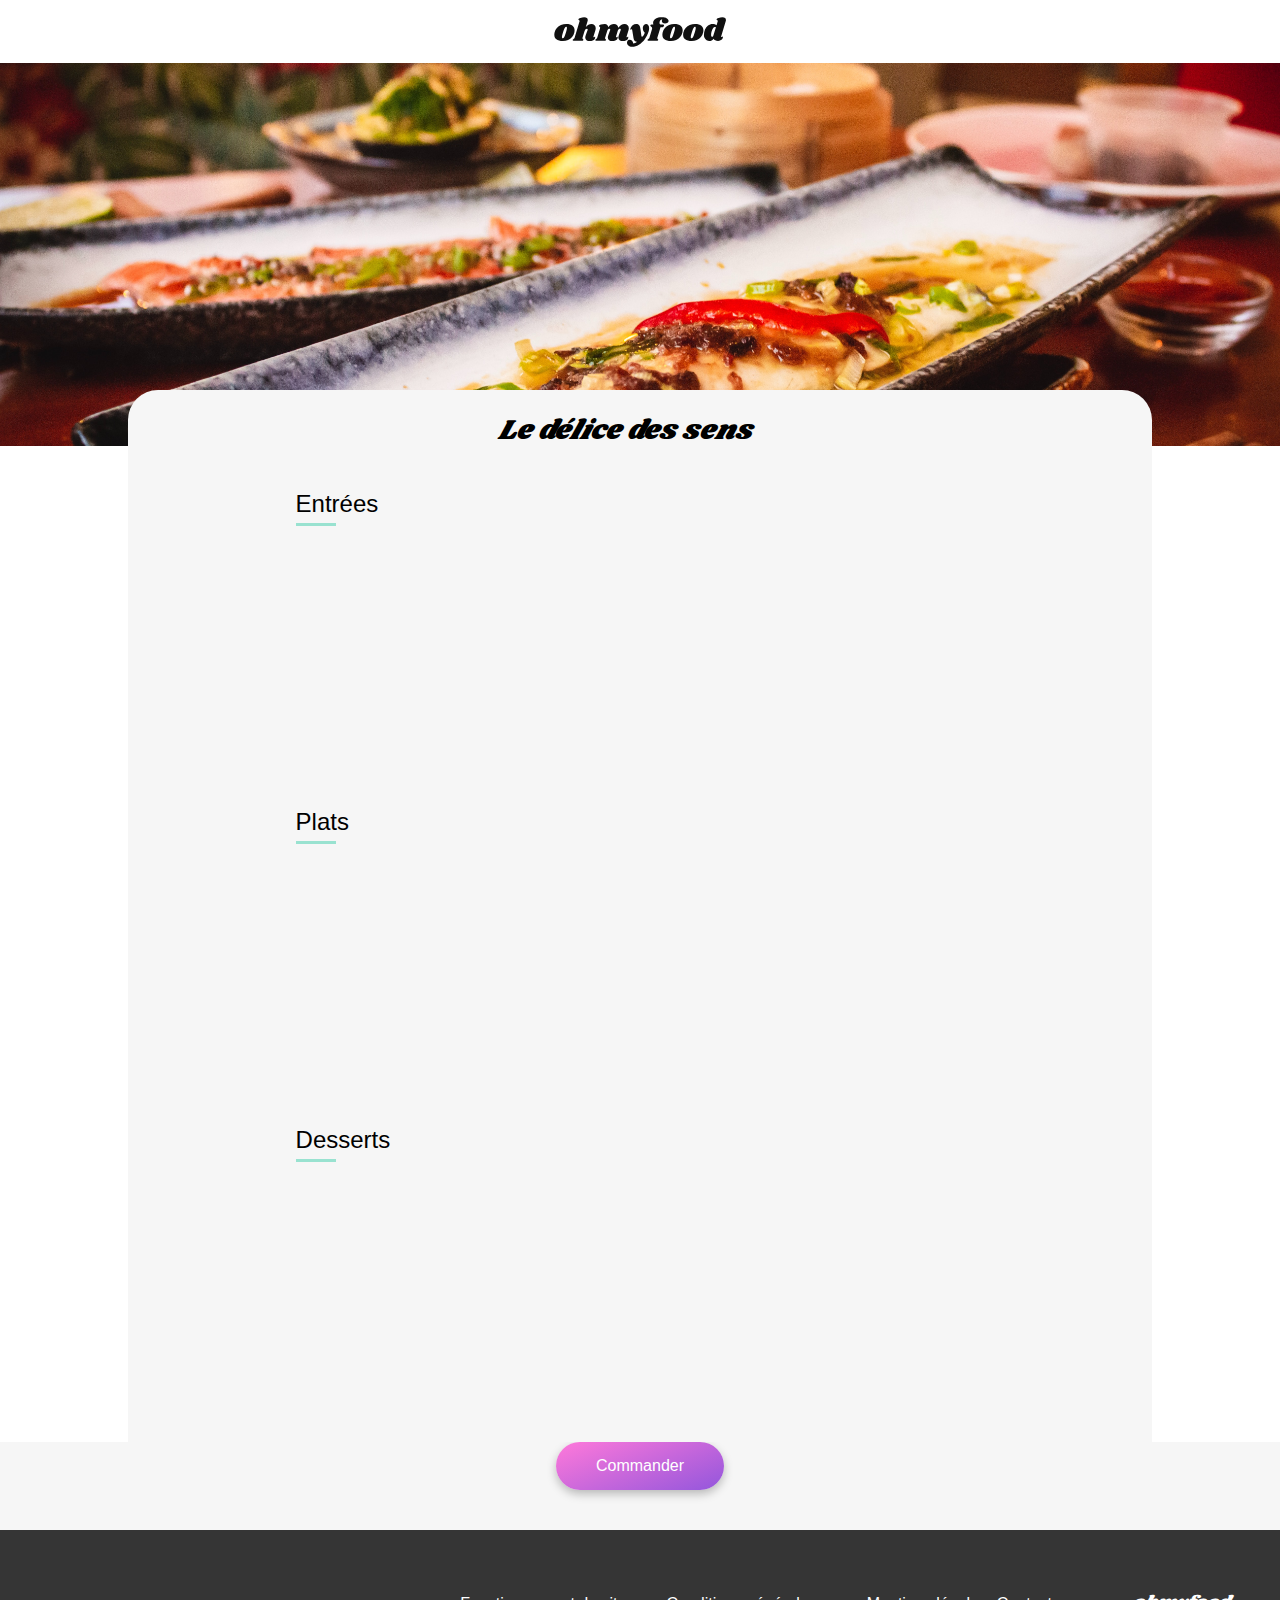
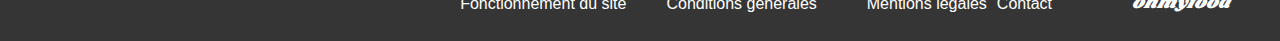
<file: restaurants/le_delice_des_sens.html>
<!DOCTYPE html>
<html lang="fr">

<head>
    <meta charset="UTF-8">
    <meta name="viewport" content="width=device-width, initial-scale=1.0">
    <title>ohmyfood</title>
    <link rel="stylesheet" href="https://cdnjs.cloudflare.com/ajax/libs/font-awesome/6.2.1/css/all.min.css"
        integrity="sha512-MV7K8+y+gLIBoVD59lQIYicR65iaqukzvf/nwasF0nqhPay5w/9lJmVM2hMDcnK1OnMGCdVK+iQrJ7lzPJQd1w=="
        crossorigin="anonymous" referrerpolicy="no-referrer">
    <link rel="stylesheet" href="../assets/main.css">
    <link rel="preconnect" href="https://fonts.googleapis.com">
    <link rel="preconnect" href="https://fonts.gstatic.com" crossorigin>
    <link rel="preconnect" href="https://fonts.googleapis.com">
    <link rel="preconnect" href="https://fonts.gstatic.com" crossorigin>
    <link href="https://fonts.googleapis.com/css2?family=Shrikhand&display=swap" rel="stylesheet">
</head>
<body>
<header>
    <div class="logo-header-restaurants">
        <a href="../index.html">
        <i class="fa-solid fa-arrow-left"></i>
        </a>
        <img src="../assets/images/logo/ohmyfood@2x.svg" alt="logo">
    </div>
</header>
<main>
   
    <img class="restaurant-image" src="../assets/images/restaurants/louis-hansel-shotsoflouis-qNBGVyOCY8Q-unsplash.jpg" alt="Le délice des sens">
    <div class="background-menu">
        <div class="restaurant-title">
            <h1>Le délice des sens</h1>
            <div class="heart-button">
                <input type="checkbox" id="heart-1" class="hidden-checkbox">
                <i class="fa-regular fa-heart empty-heart"></i>
                <i class="fa-solid fa-heart full-heart"></i>
            </div>
       </div>
       <div class="background-cards">
            <div class="container-cards-menu">
                <h2 class="title-menu">Entrées</h2>
                <div class="card-menu">
                    <div class="card-menu-content">
                        <h3>Tartare de thon</h3>
                        <p>Assaisonné au yuzu</p>
                    </div>
                    <div class="price-check">
                        <data value="25">25€</data>
                        <div class="circle-check">
                            <i class="fa-sharp fa-solid fa-circle-check"></i>
                        </div>
                    </div>
                </div>
                <div class="card-menu">
                    <div class="card-menu-content">
                        <h3>Bouchée de homard croustillant</h3>
                        <p>Et sa farandole de petits légumes</p>
                    </div>
                    <div class="price-check">
                        <data value="35">35€</data>
                        <div class="circle-check">
                            <i class="fa-sharp fa-solid fa-circle-check"></i>
                        </div>
                    </div>
                </div>
                <div class="card-menu">
                    <div class="card-menu-content">
                        <h3>Velouté de cèpes</h3>
                        <p>Aux truffes</p>
                    </div>
                    <div class="price-check">
                        <data value="20">20€</data>
                        <div class="circle-check">
                            <i class="fa-sharp fa-solid fa-circle-check"></i>
                        </div>
                    </div>
                </div>
                <h2 class="title-menu">Plats</h2>
                <div class="card-menu">
                    <div class="card-menu-content">
                        <h3>Poulet rôti aux herbes de Provence</h3>
                        <p>Et sa crème de truffe</p>
                    </div>
                    <div class="price-check">
                        <data value="40">40€</data>
                        <div class="circle-check">
                            <i class="fa-sharp fa-solid fa-circle-check"></i>
                        </div>
                    </div>
                </div>
                <div class="card-menu">
                    <div class="card-menu-content">
                        <h3>Langouste rôtie</h3>
                        <p>Et ses légumes de saison</p>
                    </div>
                    <div class="price-check">
                        <data value="35">35€</data>
                        <div class="circle-check">
                            <i class="fa-sharp fa-solid fa-circle-check"></i>
                        </div>
                    </div>
                </div>
                <div class="card-menu">
                    <div class="card-menu-content">
                        <h3>Côte de bœuf Angus</h3>
                        <p>Et sa purée de panais</p>
                    </div>
                    <div class="price-check">
                        <data value="44">44€</data>
                        <div class="circle-check">
                            <i class="fa-sharp fa-solid fa-circle-check"></i>
                        </div>
                    </div>
                </div>
                <h2 class="title-menu">Desserts</h2>
                <div class="card-menu">
                    <div class="card-menu-content">
                        <h3>Farandole de desserts</h3>
                        <p>Du chef</p>
                    </div>
                    <div class="price-check">
                        <data value="18">18€</data>
                        <div class="circle-check">
                            <i class="fa-sharp fa-solid fa-circle-check"></i>
                        </div>
                    </div>
                </div>
                <div class="card-menu">
                    <div class="card-menu-content">
                        <h3>Crème brulée</h3>
                        <p>Crème brulée</p>
                    </div>
                    <div class="price-check">
                        <data value="22">22€</data>
                        <div class="circle-check">
                            <i class="fa-sharp fa-solid fa-circle-check"></i>
                        </div>
                    </div>
                </div>
                <div class="card-menu">
                    <div class="card-menu-content">
                        <h3>Tiramisu</h3>
                        <p>À la noisette</p>
                    </div>
                    <div class="price-check">
                        <data value="23">23€</data>
                        <div class="circle-check">
                            <i class="fa-sharp fa-solid fa-circle-check"></i>
                        </div>
                    </div>
                </div>
            </div>
        </div>
    </div>
    <div class="order-button">
        <button class="order-pink-button">Commander</button>
    </div>
</main>
<footer>
    <h2>ohmyfood</h2>
    <div class="footer-link">
        <a href="#">
            <p><i class="fa-solid fa-utensils"></i> Fonctionnement du site</p>
        </a>
        <a href="#">
            <p><i class="fa-solid fa-handshake-angle"></i> Conditions générales</p>
        </a>
        <a href="#">
            <p class="mentions-legales">Mentions légales</p>
        </a>
        <a href="mailto:contact@ohmyfood.com">
            <p>Contact</p>
        </a>
    </div>
</footer>
</body>
</html>
</file>
<file: assets/main.css>
@charset "UTF-8";
* {
  box-sizing: border-box;
}

body {
  margin: 0 auto;
  font-family: "Roboto", sans-serif;
  max-width: 1440px;
}

a {
  text-decoration: none;
  color: inherit;
}

h1 {
  margin: 0;
}

h2 {
  margin: 0;
}

h3 {
  margin: 0;
}

p {
  margin: 0;
}

button {
  border: none;
  background-color: inherit;
}

footer {
  background-color: #353535;
  padding: 20px;
  color: white;
}
footer h2 {
  font-family: "shrikhand";
  font-weight: 400;
  font-size: 18px;
  font-style: italic;
  margin-bottom: 15px;
}
footer p {
  margin: 5px 0;
}
footer i {
  padding-right: 30px;
  width: 13px;
  height: 13px;
}

@media (min-width: 1024px) {
  footer {
    display: flex;
    flex-direction: row-reverse;
    padding: 60px 50px 10px 50px;
  }
  footer h2 {
    margin-left: 80px;
  }
  footer .footer-link {
    display: flex;
    flex-direction: row;
  }
  footer .footer-link p {
    margin-left: 10px;
  }
  footer .footer-link .mentions-legales {
    margin-left: 50px;
  }
}
@keyframes loader-rotation {
  0% {
    transform: rotate(0deg);
  }
  100% {
    transform: rotate(1080deg);
  }
}
@keyframes loader-opacity {
  0% {
    opacity: 1;
  }
  100% {
    opacity: 0;
    visibility: hidden;
  }
}
@keyframes card-menu-appearance {
  from {
    transform: translatex(-100%);
    opacity: 0;
  }
  to {
    transform: translatex(0);
    opacity: 1;
  }
}
.container-cards-menu {
  display: flex;
  flex-wrap: wrap;
  gap: 12px;
  padding-bottom: 40px;
  /* 10 + 3 (title entrées, plats & desserts) */
  /* 10 + 3 (title entrées, plats & desserts) */
  /* 10 + 3 (title entrées, plats & desserts) */
  /* 10 + 3 (title entrées, plats & desserts) */
  /* 10 + 3 (title entrées, plats & desserts) */
  /* 10 + 3 (title entrées, plats & desserts) */
  /* 10 + 3 (title entrées, plats & desserts) */
  /* 10 + 3 (title entrées, plats & desserts) */
  /* 10 + 3 (title entrées, plats & desserts) */
  /* 10 + 3 (title entrées, plats & desserts) */
  /* 10 + 3 (title entrées, plats & desserts) */
  /* 10 + 3 (title entrées, plats & desserts) */
  /* 10 + 3 (title entrées, plats & desserts) */
}
@media (min-width: 768px) {
  .container-cards-menu {
    width: 70%;
  }
}
.container-cards-menu .title-menu {
  padding-top: 30px;
  font-weight: 300;
}
.container-cards-menu .title-menu::after {
  content: "";
  display: block;
  width: 40px;
  height: 3px;
  background-color: #99E2D0;
  margin-top: 5px;
}
.container-cards-menu .card-menu {
  display: flex;
  justify-content: space-between;
  background-color: white;
  border-radius: 15px;
  width: 100%;
  box-shadow: 0 4px 15px rgba(0, 0, 0, 0.1);
  overflow: hidden;
  opacity: 0;
  animation: card-menu-appearance 0.25s forwards;
}
.container-cards-menu .card-menu .card-menu-content {
  padding: 15px;
  max-width: calc(100% - 45px);
  transition: max-width 0.3s ease-in-out;
}
.container-cards-menu .card-menu .card-menu-content h3 {
  font-size: 18px;
  font-weight: 500;
  white-space: nowrap;
  text-overflow: ellipsis;
  overflow: hidden;
}
.container-cards-menu .card-menu .card-menu-content p {
  font-size: 15px;
  font-weight: 300;
  text-overflow: ellipsis;
  white-space: nowrap;
  overflow: hidden;
}
.container-cards-menu .card-menu .price-check {
  display: flex;
  align-items: center;
}
.container-cards-menu .card-menu data {
  display: block;
  margin-top: 15px;
  font-weight: bold;
}
.container-cards-menu .card-menu .circle-check {
  margin-left: 15px;
  color: white;
  font-size: 20px;
  transition: margin-right 0.3s ease-in-out;
  margin-right: -60px;
  width: 60px;
  height: 100%;
  background-color: #99E2D0;
  border-radius: 0 15px 15px 0;
  display: flex;
  justify-content: center;
  align-items: center;
}
.container-cards-menu .card-menu:hover .circle-check {
  margin-right: 0;
}
.container-cards-menu .card-menu:hover .card-menu-content {
  max-width: calc(100% - 105px);
}
.container-cards-menu .card-menu:nth-child(1) {
  animation-delay: 0.25s;
}
.container-cards-menu .card-menu:nth-child(2) {
  animation-delay: 0.5s;
}
.container-cards-menu .card-menu:nth-child(3) {
  animation-delay: 0.75s;
}
.container-cards-menu .card-menu:nth-child(4) {
  animation-delay: 1s;
}
.container-cards-menu .card-menu:nth-child(5) {
  animation-delay: 1.25s;
}
.container-cards-menu .card-menu:nth-child(6) {
  animation-delay: 1.5s;
}
.container-cards-menu .card-menu:nth-child(7) {
  animation-delay: 1.75s;
}
.container-cards-menu .card-menu:nth-child(8) {
  animation-delay: 2s;
}
.container-cards-menu .card-menu:nth-child(9) {
  animation-delay: 2.25s;
}
.container-cards-menu .card-menu:nth-child(10) {
  animation-delay: 2.5s;
}
.container-cards-menu .card-menu:nth-child(11) {
  animation-delay: 2.75s;
}
.container-cards-menu .card-menu:nth-child(12) {
  animation-delay: 3s;
}
.container-cards-menu .card-menu:nth-child(13) {
  animation-delay: 3.25s;
}

.loader-container {
  width: 100vw;
  height: 100vh;
  background-color: #353535;
  position: fixed;
  z-index: 100;
  display: flex;
  justify-content: center;
  align-items: center;
  animation: loader-opacity 2s 1s forwards;
}
.loader-container .loader {
  width: 100px;
  height: 100px;
  border-radius: 50%;
  border: 10px solid #FFF;
  border-top-color: #89C8FA;
  animation: loader-rotation 3s linear;
}

.logo-header-home {
  display: flex;
  justify-content: center;
  align-items: center;
  height: 63px;
  position: relative;
}
.logo-header-home img {
  height: 30px;
}

.form-location {
  display: flex;
  justify-content: center;
  align-items: center;
  height: 50px;
  background-color: #EAEAEA;
  box-shadow: 0 4px 4px rgba(0, 0, 0, 0.25), inset 0 2px 4px rgba(0, 0, 0, 0.25);
}
.form-location .label-location {
  margin-right: 17px;
}
.form-location .label-location i {
  color: #353535;
  font-size: 16px;
}
.form-location .location-input input {
  border: none;
  background-color: #EAEAEA;
  color: #353535;
  font-size: 16px;
  width: 125px;
}
.form-location ::placeholder {
  color: #353535;
  font-size: 16px;
}

.reservation-menu {
  display: flex;
  flex-direction: column;
  align-items: center;
  text-align: center;
  padding-bottom: 40px;
  background-color: #f6f6f6;
  box-shadow: inset 0 4px 4px rgba(0, 0, 0, 0.25);
}
.reservation-menu h1 {
  width: 275px;
  margin-bottom: 15px;
  margin-top: 30px;
}
.reservation-menu p {
  width: 315px;
  margin-bottom: 25px;
  font-weight: 300;
}
.reservation-menu .reservation-pink-button {
  padding: 10px;
  border-radius: 25px;
  background: linear-gradient(158deg, rgb(255, 121, 218) 0%, rgb(147, 86, 220) 100%);
  color: white;
  font-family: "Roboto", sans-serif;
  font-size: 16px;
  box-shadow: 0 4px 10px rgba(0, 0, 0, 0.25);
  animation: all 0.3s ease-in-out;
  cursor: pointer;
}
.reservation-menu .reservation-pink-button:hover {
  opacity: 0.85;
  box-shadow: 0 8px 20px rgba(0, 0, 0, 0.5);
}

.fonctionnement {
  display: flex;
  flex-direction: column;
  padding: 0 25px;
  gap: 15px;
  margin-bottom: 60px;
}
.fonctionnement h2 {
  margin-top: 30px;
  margin-bottom: 20px;
}
.fonctionnement .fonctionnement-step {
  display: flex;
  flex-direction: row;
  background-color: #F6F6F6;
  border-radius: 20px;
  padding: 20px;
  position: relative;
  box-shadow: 0 4px 15px rgba(0, 0, 0, 0.15);
  animation: all 0.3s ease-in-out;
  cursor: pointer;
}
.fonctionnement .fonctionnement-step:hover {
  opacity: 0.85;
  box-shadow: 0 8px 20px rgba(0, 0, 0, 0.5);
}
.fonctionnement .fonctionnement-step .fonctionnement-step-numero {
  position: absolute;
  margin-left: -30px;
  border-radius: 50%;
  font-weight: 500;
  font-size: 14px;
  height: 24px;
  width: 24px;
  display: flex;
  justify-content: center;
  align-items: center;
  color: white;
  background-color: #9356DC;
}
.fonctionnement .fonctionnement-step .fonctionnement-step-icone {
  color: #7E7E7E;
  padding: 0 15px;
  transition: color 0.3s ease-in-out;
  cursor: pointer;
}
.fonctionnement .fonctionnement-step .fonctionnement-step-icone:hover {
  color: #9356DC;
}
.fonctionnement .fonctionnement-step .fonctionnement-step-button {
  background-color: #F6F6F6;
  border: none;
  font-size: 16px;
  font-family: "Roboto";
  font-weight: 500;
}

.restaurants {
  background-color: #f6f6f6;
  padding: 0 15px 60px 15px;
}
.restaurants h2 {
  padding-top: 40px;
  padding-bottom: 20px;
}
.restaurants .restaurants-cards {
  display: grid;
  gap: 15px;
}
.restaurants .restaurants-cards .restaurant-card {
  background-color: white;
  border-radius: 15px;
  position: relative;
}
.restaurants .restaurants-cards .restaurant-card .restaurant-image {
  width: 100%;
  height: 200px;
  border-top-left-radius: 15px;
  border-top-right-radius: 15px;
  object-fit: cover;
  z-index: 1;
}
.restaurants .restaurants-cards .restaurant-card .restaurant-card-description {
  position: relative;
  padding: 10px;
}
.restaurants .restaurants-cards .restaurant-card .restaurant-card-description H3 {
  font-size: 18px;
  font-weight: bold;
}
.restaurants .restaurants-cards .restaurant-card .restaurant-card-description p {
  font-size: 17px;
  font-weight: 300;
}
.restaurants .restaurants-cards .restaurant-card .restaurant-card-notif {
  position: absolute;
  background-color: #99E2D0;
  top: 10px;
  right: 10px;
  z-index: 10;
}
.restaurants .restaurants-cards .restaurant-card .restaurant-card-notif p {
  color: #008766;
  font-size: 14px;
  font-weight: 500;
  padding: 5px;
}
.restaurants .restaurants-cards .restaurant-card .heart-empty {
  right: 15px;
  top: 15px;
  position: absolute;
  font-size: 22px;
}
.restaurants .restaurants-cards .restaurant-card .heart-full {
  right: 14px; /* Ajustement de l'alignement car icone légèrement + grosse */
  top: 14px;
  position: absolute;
  font-size: 24px;
  opacity: 0;
  background: linear-gradient(360deg, rgb(255, 121, 218) 0%, rgb(147, 86, 220) 100%);
  transition: opacity 0.3s ease-in-out, transform 0.3s ease-in-out;
  background-clip: text;
  -webkit-text-fill-color: transparent;
  /* Compatibilité Safari */
  -webkit-background-clip: text;
  /* Compatibilité Firefox */
  color: transparent;
  mask-image: linear-gradient(360deg, rgb(255, 121, 218) 0%, rgb(147, 86, 220) 100%);
}
.restaurants .restaurants-cards .restaurant-card .checkbox-hidden {
  right: 12px;
  bottom: 20px;
  width: 22px;
  z-index: 15;
  height: 22px;
  position: absolute;
  opacity: 0;
  cursor: pointer;
}
.restaurants .restaurants-cards .restaurant-card .checkbox-hidden:checked + .heart-empty + .heart-full {
  opacity: 1;
}

/* -----Medias Queries-----*/
@media (min-width: 768px) {
  .form-location {
    box-shadow: none;
  }
  .reservation-menu {
    box-shadow: none;
    padding-bottom: 20px;
  }
  .reservation-menu h1 {
    width: 100%;
    margin: 20px 0 20px 0;
  }
  .reservation-menu p {
    width: 100%;
    margin-bottom: 25px;
  }
  .fonctionnement {
    flex-direction: row;
    flex-wrap: wrap;
    padding: 0 80px;
    justify-content: space-between;
    width: 100%;
    margin-bottom: 40px;
  }
  .fonctionnement h2 {
    width: 100%;
    margin-bottom: 10px;
  }
  .fonctionnement .fonctionnement-step {
    width: 30%;
  }
  .fonctionnement .fonctionnement-step .fonctionnement-step-button {
    font-size: 12px;
  }
  .fonctionnement .fonctionnement-step .fonctionnement-step-icone {
    padding: 0 10px 0 10px;
  }
  .restaurants {
    padding: 0 80px 30px 80px;
  }
  .restaurants h2 {
    padding: 20px 0;
  }
  .restaurants .restaurants-cards {
    grid-template-columns: 47.5% 47.5%;
    column-gap: 5%;
    row-gap: 50px;
  }
}
.logo-header-restaurants {
  display: flex;
  justify-content: center;
  align-items: center;
  height: 63px;
  position: relative;
}
.logo-header-restaurants img {
  height: 30px;
}
.logo-header-restaurants i {
  position: absolute;
  left: 20px;
  top: 25px;
  font-size: 17px;
}

.restaurant-image {
  position: relative;
  object-fit: cover;
  z-index: 1;
  width: 100%;
  height: 275px;
}
@media (min-width: 768px) {
  .restaurant-image {
    height: 383px;
  }
}

.background-menu {
  position: relative;
  background-color: #F6F6F6;
  width: 100%;
}
@media (min-width: 768px) {
  .background-menu {
    width: 80%;
    margin: 0 10% 0 10%;
  }
}
.background-menu .restaurant-title {
  position: absolute;
  background-color: #F6F6F6;
  z-index: 2;
  width: 100%;
  top: -60px;
  padding: 20px 0 0 20px;
  border-radius: 30px 30px 0 0;
}
@media (min-width: 768px) {
  .background-menu .restaurant-title {
    display: flex;
    justify-content: center;
  }
}
.background-menu .restaurant-title h1 {
  font-size: 28px;
  font-family: "Shrikhand";
  font-weight: 400;
  font-style: italic;
}
@media (min-width: 768px) {
  .background-menu .restaurant-title .heart-button {
    width: 50px;
    position: relative;
  }
}
.background-menu .restaurant-title .heart-button .empty-heart {
  right: 30px;
  bottom: 10px;
  position: absolute;
  font-size: 22px;
}
@media (min-width: 768px) {
  .background-menu .restaurant-title .heart-button .empty-heart {
    right: 0;
  }
}
.background-menu .restaurant-title .heart-button .full-heart {
  right: 29px;
  bottom: 9px;
  position: absolute;
  font-size: 24px;
  opacity: 0;
  background: linear-gradient(360deg, rgb(255, 121, 218) 0%, rgb(147, 86, 220) 100%);
  transition: opacity 0.3s ease-in-out, transform 0.3s ease-in-out;
  background-clip: text;
  -webkit-text-fill-color: transparent;
  /* Compatibilité Safari */
  -webkit-background-clip: text;
  /* Compatibilité Firefox */
  color: transparent;
  mask-image: linear-gradient(360deg, rgb(255, 121, 218) 0%, rgb(147, 86, 220) 100%);
}
@media (min-width: 768px) {
  .background-menu .restaurant-title .heart-button .full-heart {
    right: -1.5px;
  }
}
.background-menu .restaurant-title .heart-button .hidden-checkbox {
  right: 27px;
  bottom: 8px;
  width: 22px;
  z-index: 15;
  height: 22px;
  position: absolute;
  opacity: 0;
  cursor: pointer;
}
@media (min-width: 768px) {
  .background-menu .restaurant-title .heart-button .hidden-checkbox {
    right: 0;
  }
}
.background-menu .restaurant-title .heart-button .hidden-checkbox:checked + .empty-heart + .full-heart {
  opacity: 1;
}
.background-menu .background-cards {
  padding: 10px 20px 0px 20px;
}
@media (min-width: 768px) {
  .background-menu .background-cards {
    display: flex;
    justify-content: center;
  }
}

.order-button {
  background-color: #F6F6F6;
  display: flex;
  justify-content: center;
  padding-bottom: 40px;
}
.order-button .order-pink-button {
  border-radius: 25px;
  background: linear-gradient(158deg, rgb(255, 121, 218) 0%, rgb(147, 86, 220) 100%);
  color: white;
  font-family: "Roboto", sans-serif;
  font-size: 16px;
  box-shadow: 0 4px 10px rgba(0, 0, 0, 0.25);
  animation: all 0.3s ease-in-out;
  cursor: pointer;
  padding: 15px 40px 15px 40px;
}
.order-button .order-pink-button:hover {
  opacity: 0.85;
  box-shadow: 0 8px 20px rgba(0, 0, 0, 0.5);
}

/*# sourceMappingURL=main.css.map */
</file>
<file: assets/style.css>
@charset "UTF-8";
* {
  box-sizing: border-box;
}

body {
  margin: 0;
  font-family: "Roboto", sans-serif;
}

a {
  text-decoration: none;
  color: inherit;
}

h1 {
  margin: 0;
}

h2 {
  margin: 0;
}

h3 {
  margin: 0;
}

p {
  margin: 0;
}

button {
  border: none;
  background-color: inherit;
}

footer {
  background-color: #353535;
  padding: 20px;
  color: white;
}
footer h2 {
  font-family: "shrikhand";
  font-weight: 400;
  font-size: 18px;
  font-style: italic;
  margin-bottom: 15px;
}
footer p {
  margin: 5px 0;
}
footer i {
  padding-right: 30px;
  width: 13px;
  height: 13px;
}

@media (min-width: 1024px) {
  footer {
    display: flex;
    flex-direction: row-reverse;
    padding: 60px 50px 10px 50px;
  }
  footer h2 {
    margin-left: 80px;
  }
  footer .footer-link {
    display: flex;
    flex-direction: row;
  }
  footer .footer-link p {
    margin-left: 10px;
  }
  footer .footer-link .mentions-legales {
    margin-left: 50px;
  }
}
@keyframes loader-rotation {
  0% {
    transform: rotate(0deg);
  }
  100% {
    transform: rotate(1080deg);
  }
}
@keyframes loader-opacity {
  0% {
    opacity: 1;
  }
  100% {
    opacity: 0;
    visibility: hidden;
  }
}
@keyframes card-menu-appearance {
  from {
    transform: translatex(-2000px);
    opacity: 0;
  }
  to {
    transform: translatex(0);
    opacity: 1;
  }
}
.container-cards-menu {
  display: flex;
  flex-wrap: wrap;
  gap: 12px;
  padding-bottom: 40px;
  /* 10 + 3 (title entrées, plats & desserts) */
  /* 10 + 3 (title entrées, plats & desserts) */
  /* 10 + 3 (title entrées, plats & desserts) */
  /* 10 + 3 (title entrées, plats & desserts) */
  /* 10 + 3 (title entrées, plats & desserts) */
  /* 10 + 3 (title entrées, plats & desserts) */
  /* 10 + 3 (title entrées, plats & desserts) */
  /* 10 + 3 (title entrées, plats & desserts) */
  /* 10 + 3 (title entrées, plats & desserts) */
  /* 10 + 3 (title entrées, plats & desserts) */
  /* 10 + 3 (title entrées, plats & desserts) */
  /* 10 + 3 (title entrées, plats & desserts) */
  /* 10 + 3 (title entrées, plats & desserts) */
}
@media (min-width: 768px) {
  .container-cards-menu {
    width: 70%;
  }
}
.container-cards-menu .title-menu {
  padding-top: 30px;
  font-weight: 300;
}
.container-cards-menu .title-menu::after {
  content: "";
  display: block;
  width: 40px;
  height: 3px;
  background-color: #99E2D0;
  margin-top: 5px;
}
.container-cards-menu .card-menu {
  display: flex;
  justify-content: space-between;
  background-color: white;
  border-radius: 15px;
  width: 100%;
  box-shadow: 0 4px 15px rgba(0, 0, 0, 0.1);
  overflow: hidden;
  opacity: 0;
  animation: card-menu-appearance 0.25s forwards;
}
.container-cards-menu .card-menu .card-menu-content {
  padding: 15px;
  max-width: calc(100% - 45px);
  transition: max-width 0.3s ease-in-out;
}
.container-cards-menu .card-menu .card-menu-content h3 {
  font-size: 18px;
  font-weight: 500;
  white-space: nowrap;
  text-overflow: ellipsis;
  overflow: hidden;
}
.container-cards-menu .card-menu .card-menu-content p {
  font-size: 15px;
  font-weight: 300;
  text-overflow: ellipsis;
  white-space: nowrap;
  overflow: hidden;
}
.container-cards-menu .card-menu .price-check {
  display: flex;
  align-items: center;
}
.container-cards-menu .card-menu data {
  display: block;
  margin-top: 15px;
  font-weight: bold;
  transition: right 0.3s ease-in-out;
}
.container-cards-menu .card-menu .circle-check {
  margin-left: 15px;
  color: white;
  font-size: 20px;
  transition: margin-right 0.3s ease-in-out;
  margin-right: -60px;
  width: 60px;
  height: 100%;
  background-color: #99E2D0;
  border-radius: 0 15px 15px 0;
  display: flex;
  justify-content: center;
  align-items: center;
}
.container-cards-menu .card-menu:hover .circle-check {
  margin-right: 0;
}
.container-cards-menu .card-menu:hover .card-menu-content {
  max-width: calc(100% - 105px);
}
.container-cards-menu .card-menu:nth-child(1) {
  animation-delay: 0.25s;
}
.container-cards-menu .card-menu:nth-child(2) {
  animation-delay: 0.5s;
}
.container-cards-menu .card-menu:nth-child(3) {
  animation-delay: 0.75s;
}
.container-cards-menu .card-menu:nth-child(4) {
  animation-delay: 1s;
}
.container-cards-menu .card-menu:nth-child(5) {
  animation-delay: 1.25s;
}
.container-cards-menu .card-menu:nth-child(6) {
  animation-delay: 1.5s;
}
.container-cards-menu .card-menu:nth-child(7) {
  animation-delay: 1.75s;
}
.container-cards-menu .card-menu:nth-child(8) {
  animation-delay: 2s;
}
.container-cards-menu .card-menu:nth-child(9) {
  animation-delay: 2.25s;
}
.container-cards-menu .card-menu:nth-child(10) {
  animation-delay: 2.5s;
}
.container-cards-menu .card-menu:nth-child(11) {
  animation-delay: 2.75s;
}
.container-cards-menu .card-menu:nth-child(12) {
  animation-delay: 3s;
}
.container-cards-menu .card-menu:nth-child(13) {
  animation-delay: 3.25s;
}

.loader-container {
  width: 100vw;
  height: 100vh;
  background-color: #353535;
  position: fixed;
  z-index: 100;
  display: flex;
  justify-content: center;
  align-items: center;
  animation: loader-opacity 2s 1s forwards;
}
.loader-container .loader {
  width: 100px;
  height: 100px;
  border-radius: 50%;
  border: 10px solid #FFF;
  border-top-color: #89C8FA;
  animation: loader-rotation 3s linear;
}

.logo-header-home {
  display: flex;
  justify-content: center;
  align-items: center;
  height: 63px;
  position: relative;
}
.logo-header-home img {
  height: 30px;
}

.form-location {
  display: flex;
  justify-content: center;
  align-items: center;
  height: 50px;
  background-color: #EAEAEA;
  box-shadow: 0 4px 4px rgba(0, 0, 0, 0.25), inset 0 2px 4px rgba(0, 0, 0, 0.25);
}
.form-location .label-location {
  margin-right: 17px;
}
.form-location .label-location i {
  color: #353535;
  font-size: 16px;
}
.form-location .location-input input {
  border: none;
  background-color: #EAEAEA;
  color: #353535;
  font-size: 16px;
  width: 125px;
}
.form-location ::placeholder {
  color: #353535;
  font-size: 16px;
}

.reservation-menu {
  display: flex;
  flex-direction: column;
  align-items: center;
  text-align: center;
  padding-bottom: 40px;
  background-color: #f6f6f6;
  box-shadow: inset 0 4px 4px rgba(0, 0, 0, 0.25);
}
.reservation-menu h1 {
  width: 275px;
  margin-bottom: 15px;
  margin-top: 30px;
}
.reservation-menu p {
  width: 315px;
  margin-bottom: 25px;
  font-weight: 300;
}
.reservation-menu .reservation-pink-button {
  padding: 10px;
  border-radius: 25px;
  background: linear-gradient(158deg, rgb(255, 121, 218) 0%, rgb(147, 86, 220) 100%);
  color: white;
  font-family: "Roboto", sans-serif;
  font-size: 16px;
  box-shadow: 0 4px 10px rgba(0, 0, 0, 0.25);
  animation: all 0.3s ease-in-out;
  cursor: pointer;
}
.reservation-menu .reservation-pink-button:hover {
  opacity: 0.85;
  box-shadow: 0 8px 20px rgba(0, 0, 0, 0.5);
}

.fonctionnement {
  display: flex;
  flex-direction: column;
  padding: 0 25px;
  gap: 15px;
  margin-bottom: 60px;
}
.fonctionnement h2 {
  margin-top: 30px;
  margin-bottom: 20px;
}
.fonctionnement .fonctionnement-step {
  display: flex;
  flex-direction: row;
  background-color: #F6F6F6;
  border-radius: 20px;
  padding: 20px;
  position: relative;
  box-shadow: 0 4px 15px rgba(0, 0, 0, 0.15);
  animation: all 0.3s ease-in-out;
  cursor: pointer;
}
.fonctionnement .fonctionnement-step:hover {
  opacity: 0.85;
  box-shadow: 0 8px 20px rgba(0, 0, 0, 0.5);
}
.fonctionnement .fonctionnement-step .fonctionnement-step-numero {
  position: absolute;
  margin-left: -30px;
  border-radius: 50%;
  font-weight: 500;
  font-size: 14px;
  height: 24px;
  width: 24px;
  display: flex;
  justify-content: center;
  align-items: center;
  color: white;
  background-color: #9356DC;
}
.fonctionnement .fonctionnement-step .fonctionnement-step-icone {
  color: #7E7E7E;
  padding: 0 15px;
  transition: color 0.3s ease-in-out;
  cursor: pointer;
}
.fonctionnement .fonctionnement-step .fonctionnement-step-icone:hover {
  color: #9356DC;
}
.fonctionnement .fonctionnement-step .fonctionnement-step-button {
  background-color: #F6F6F6;
  border: none;
  font-size: 16px;
  font-family: "Roboto";
  font-weight: 500;
}

.restaurants {
  background-color: #f6f6f6;
  padding: 0 15px 60px 15px;
}
.restaurants h2 {
  padding-top: 40px;
  padding-bottom: 20px;
}
.restaurants .restaurants-cards {
  display: grid;
  gap: 15px;
}
.restaurants .restaurants-cards .restaurant-card {
  background-color: white;
  border-radius: 15px;
  position: relative;
}
.restaurants .restaurants-cards .restaurant-card .restaurant-image {
  width: 100%;
  height: 200px;
  border-top-left-radius: 15px;
  border-top-right-radius: 15px;
  object-fit: cover;
  z-index: 1;
}
.restaurants .restaurants-cards .restaurant-card .restaurant-card-description {
  position: relative;
  padding: 10px;
}
.restaurants .restaurants-cards .restaurant-card .restaurant-card-description H3 {
  font-size: 18px;
  font-weight: bold;
}
.restaurants .restaurants-cards .restaurant-card .restaurant-card-description p {
  font-size: 17px;
  font-weight: 300;
}
.restaurants .restaurants-cards .restaurant-card .restaurant-card-notif {
  position: absolute;
  background-color: #99E2D0;
  top: 10px;
  right: 10px;
  z-index: 10;
}
.restaurants .restaurants-cards .restaurant-card .restaurant-card-notif p {
  color: #008766;
  font-size: 14px;
  font-weight: 500;
  padding: 5px;
}
.restaurants .restaurants-cards .restaurant-card .heart-empty {
  right: 15px;
  top: 15px;
  position: absolute;
  font-size: 22px;
}
.restaurants .restaurants-cards .restaurant-card .heart-full {
  right: 14px; /* Ajustement de l'alignement car icone légèrement + grosse */
  top: 14px;
  position: absolute;
  font-size: 24px;
  opacity: 0;
  background: linear-gradient(360deg, rgb(255, 121, 218) 0%, rgb(147, 86, 220) 100%);
  transition: opacity 0.3s ease-in-out, transform 0.3s ease-in-out;
  background-clip: text;
  -webkit-text-fill-color: transparent;
  /* Compatibilité Safari */
  -webkit-background-clip: text;
  /* Compatibilité Firefox */
  color: transparent;
  mask-image: linear-gradient(360deg, rgb(255, 121, 218) 0%, rgb(147, 86, 220) 100%);
}
.restaurants .restaurants-cards .restaurant-card .checkbox-hidden {
  right: 12px;
  bottom: 20px;
  width: 22px;
  z-index: 15;
  height: 22px;
  position: absolute;
  opacity: 0;
  cursor: pointer;
}
.restaurants .restaurants-cards .restaurant-card .checkbox-hidden:checked + .heart-empty + .heart-full {
  opacity: 1;
}

/* -----Medias Queries-----*/
@media (min-width: 768px) {
  .form-location {
    box-shadow: none;
  }
  .reservation-menu {
    box-shadow: none;
    padding-bottom: 20px;
  }
  .reservation-menu h1 {
    width: 100%;
    margin: 20px 0 20px 0;
  }
  .reservation-menu p {
    width: 100%;
    margin-bottom: 25px;
  }
  .fonctionnement {
    flex-direction: row;
    flex-wrap: wrap;
    padding: 0 80px;
    justify-content: space-between;
    width: 100%;
    margin-bottom: 40px;
  }
  .fonctionnement h2 {
    width: 100%;
    margin-bottom: 10px;
  }
  .fonctionnement .fonctionnement-step {
    width: 30%;
  }
  .fonctionnement .fonctionnement-step .fonctionnement-step-button {
    font-size: 12px;
  }
  .fonctionnement .fonctionnement-step .fonctionnement-step-icone {
    padding: 0 10px 0 10px;
  }
  .restaurants {
    padding: 0 80px 30px 80px;
  }
  .restaurants h2 {
    padding: 20px 0;
  }
  .restaurants .restaurants-cards {
    grid-template-columns: 47.5% 47.5%;
    column-gap: 5%;
    row-gap: 50px;
  }
}
.logo-header-restaurants {
  display: flex;
  justify-content: center;
  align-items: center;
  height: 63px;
  position: relative;
}
.logo-header-restaurants img {
  height: 30px;
}
.logo-header-restaurants i {
  position: absolute;
  left: 20px;
  top: 25px;
  font-size: 17px;
}

.restaurant-image {
  position: relative;
  z-index: 1;
  width: 100%;
  height: 275px;
}
@media (min-width: 768px) {
  .restaurant-image {
    height: 383px;
    object-fit: cover;
  }
}

.background-menu {
  position: relative;
  background-color: #F6F6F6;
  width: 100%;
}
@media (min-width: 768px) {
  .background-menu {
    width: 80%;
    margin: 0 10% 0 10%;
  }
}
.background-menu .restaurant-title {
  position: absolute;
  background-color: #F6F6F6;
  z-index: 2;
  width: 100%;
  top: -60px;
  padding: 20px 0 0 20px;
  border-radius: 30px 30px 0 0;
}
@media (min-width: 768px) {
  .background-menu .restaurant-title {
    display: flex;
    justify-content: center;
  }
}
.background-menu .restaurant-title h1 {
  font-size: 28px;
  font-family: "Shrikhand";
  font-weight: 400;
  font-style: italic;
}
@media (min-width: 768px) {
  .background-menu .restaurant-title .heart-button {
    width: 50px;
    position: relative;
  }
}
.background-menu .restaurant-title .heart-button .empty-heart {
  right: 30px;
  bottom: 10px;
  position: absolute;
  font-size: 22px;
}
@media (min-width: 768px) {
  .background-menu .restaurant-title .heart-button .empty-heart {
    right: 0;
  }
}
.background-menu .restaurant-title .heart-button .full-heart {
  right: 29px;
  bottom: 9px;
  position: absolute;
  font-size: 24px;
  opacity: 0;
  background: linear-gradient(360deg, rgb(255, 121, 218) 0%, rgb(147, 86, 220) 100%);
  transition: opacity 0.3s ease-in-out, transform 0.3s ease-in-out;
  background-clip: text;
  -webkit-text-fill-color: transparent;
  /* Compatibilité Safari */
  -webkit-background-clip: text;
  /* Compatibilité Firefox */
  color: transparent;
  mask-image: linear-gradient(360deg, rgb(255, 121, 218) 0%, rgb(147, 86, 220) 100%);
}
@media (min-width: 768px) {
  .background-menu .restaurant-title .heart-button .full-heart {
    right: -1.5px;
  }
}
.background-menu .restaurant-title .heart-button .hidden-checkbox {
  right: 27px;
  bottom: 8px;
  width: 22px;
  z-index: 15;
  height: 22px;
  position: absolute;
  opacity: 0;
  cursor: pointer;
}
@media (min-width: 768px) {
  .background-menu .restaurant-title .heart-button .hidden-checkbox {
    right: 0;
  }
}
.background-menu .restaurant-title .heart-button .hidden-checkbox:checked + .empty-heart + .full-heart {
  opacity: 1;
}
.background-menu .background-cards {
  padding: 10px 20px 0px 20px;
}
@media (min-width: 768px) {
  .background-menu .background-cards {
    display: flex;
    justify-content: center;
  }
}

.order-button {
  background-color: #F6F6F6;
  display: flex;
  justify-content: center;
  padding-bottom: 40px;
}
.order-button .order-pink-button {
  border-radius: 25px;
  background: linear-gradient(158deg, rgb(255, 121, 218) 0%, rgb(147, 86, 220) 100%);
  color: white;
  font-family: "Roboto", sans-serif;
  font-size: 16px;
  box-shadow: 0 4px 10px rgba(0, 0, 0, 0.25);
  animation: all 0.3s ease-in-out;
  cursor: pointer;
  padding: 15px 40px 15px 40px;
}
.order-button .order-pink-button:hover {
  opacity: 0.85;
  box-shadow: 0 8px 20px rgba(0, 0, 0, 0.5);
}

/*# sourceMappingURL=style.css.map */
</file>
